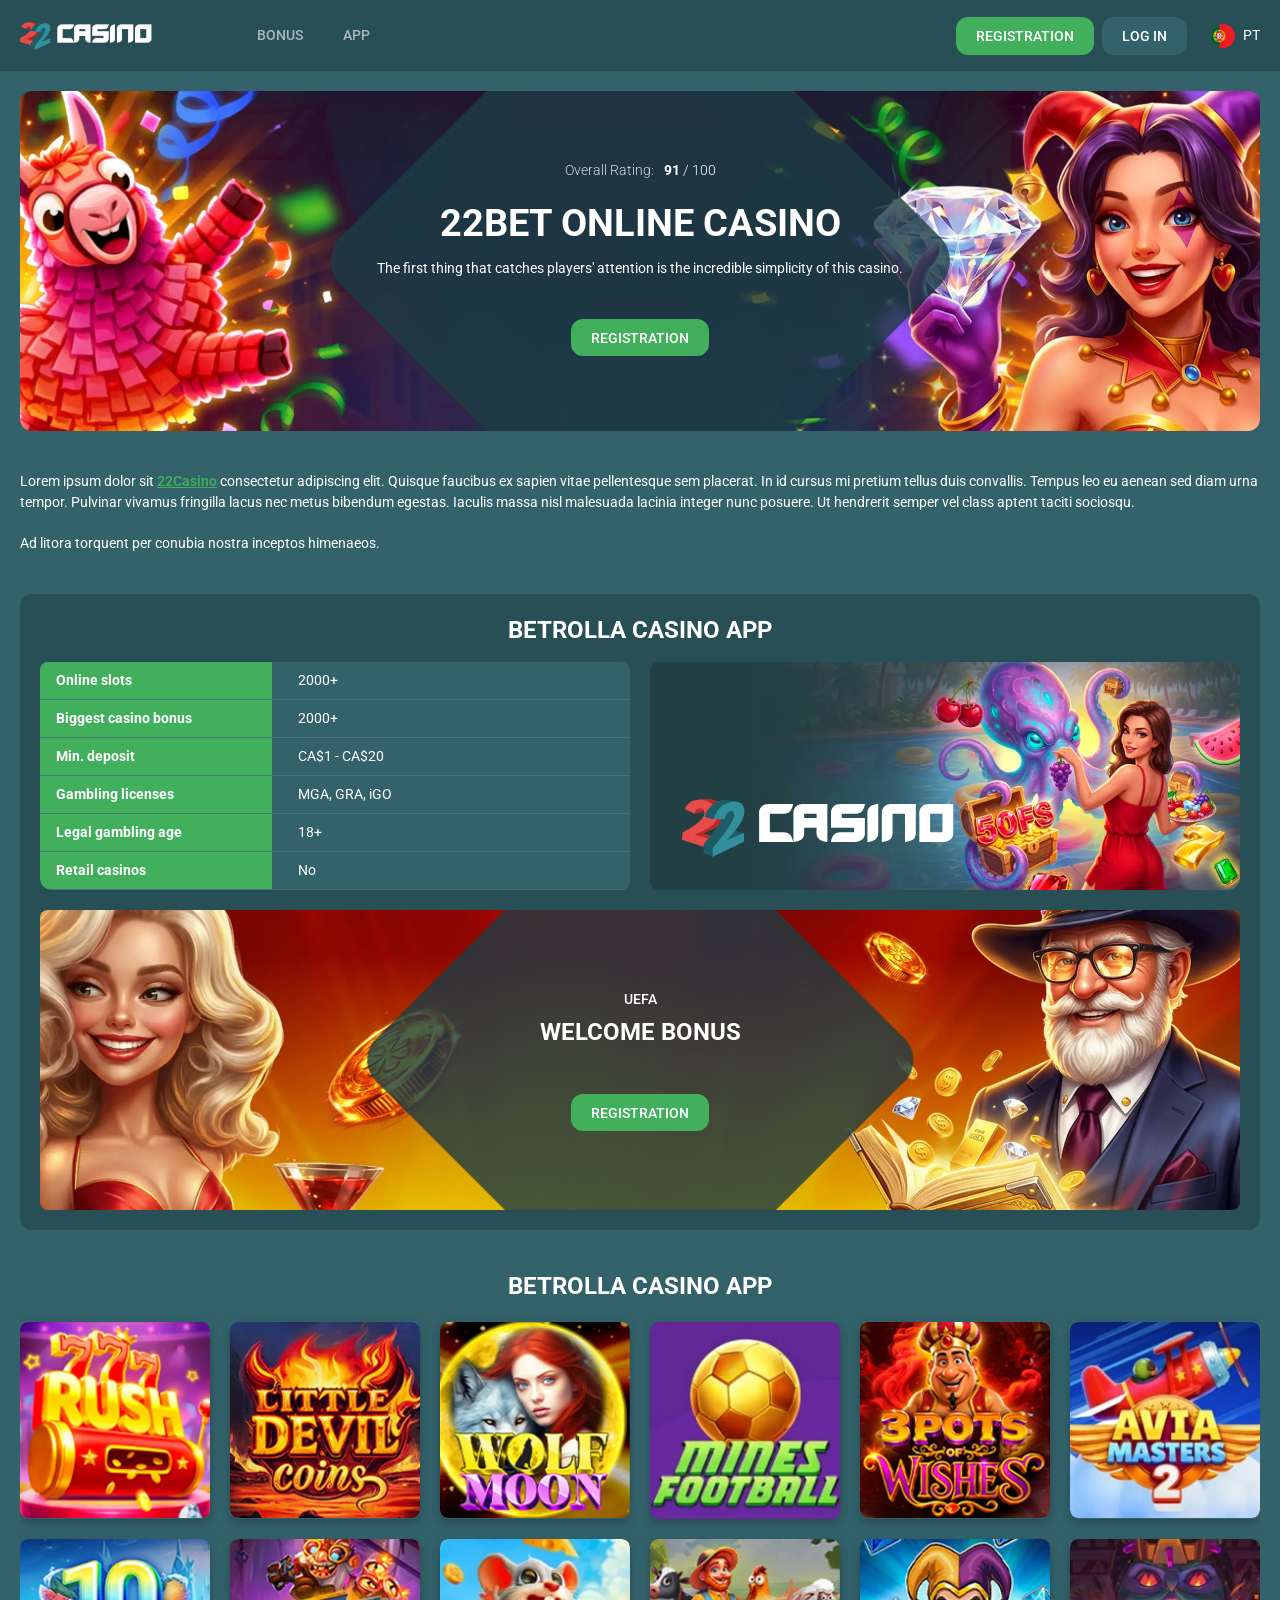
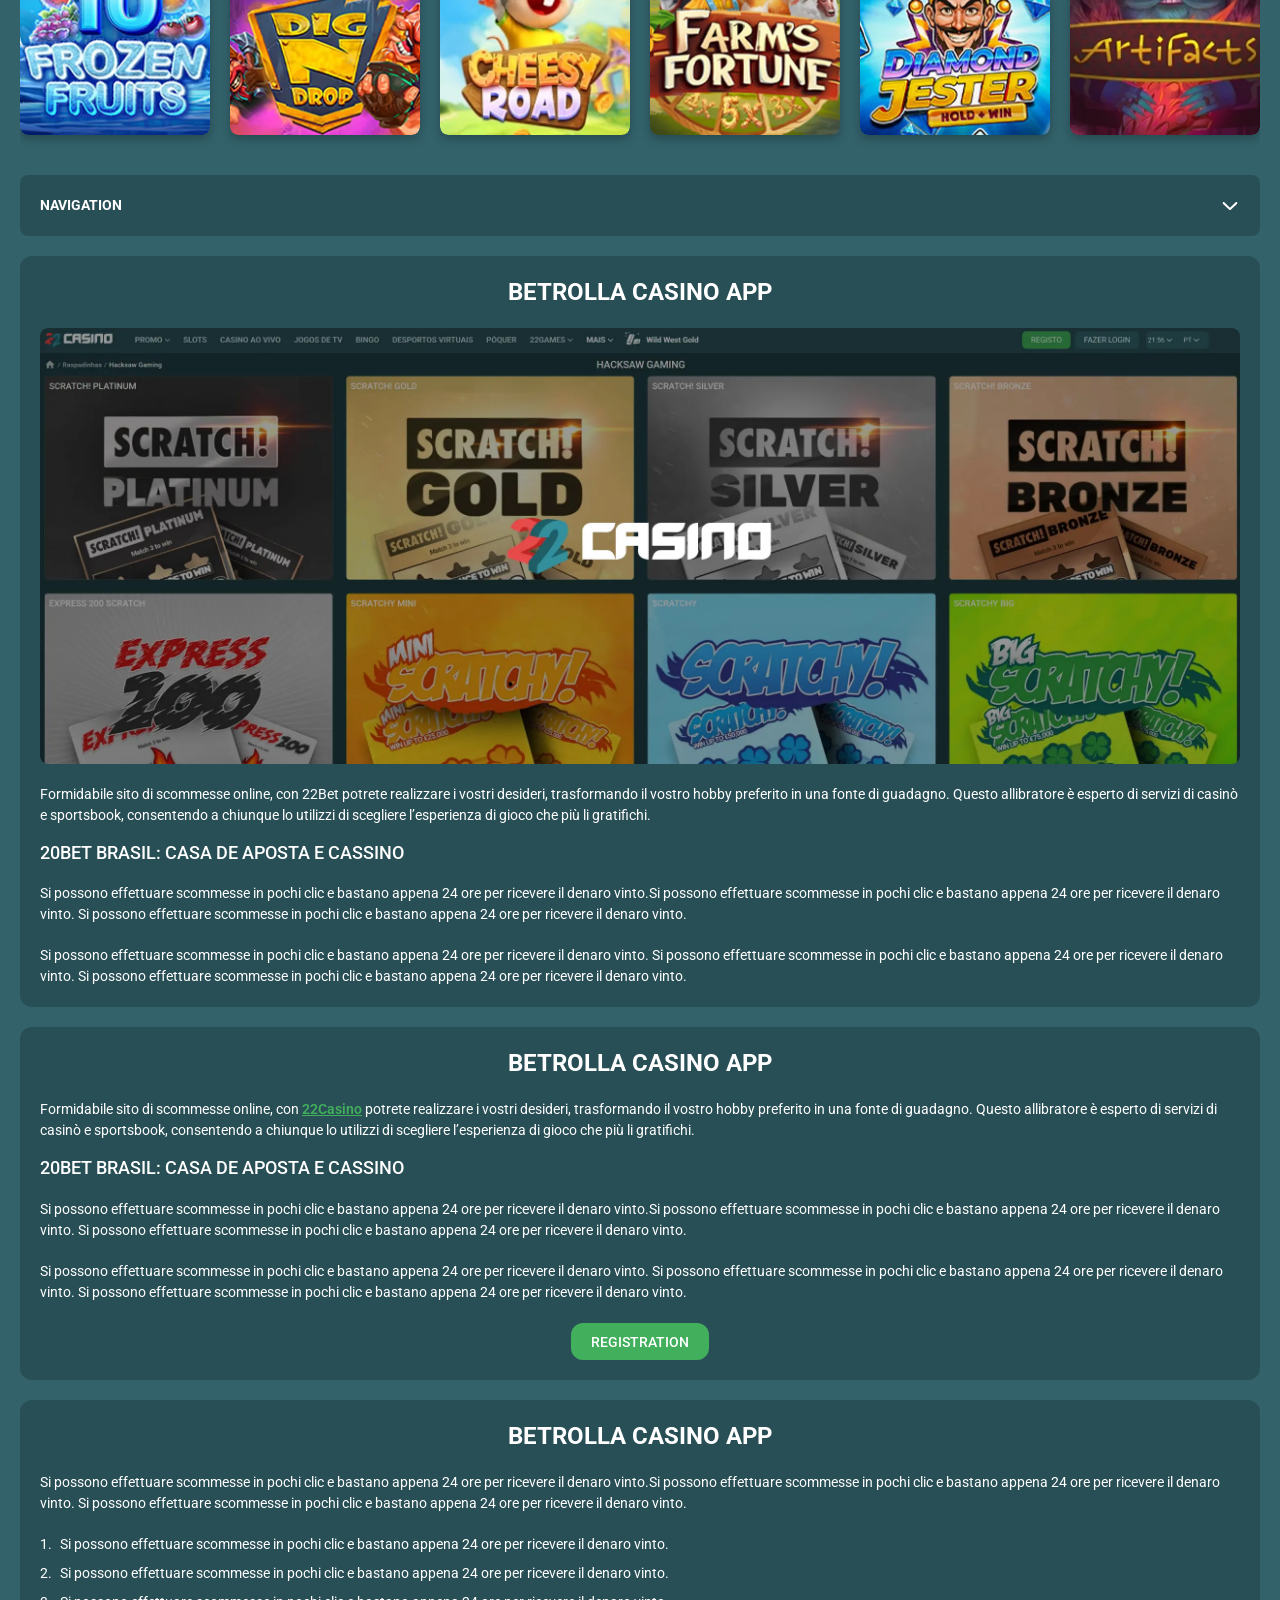
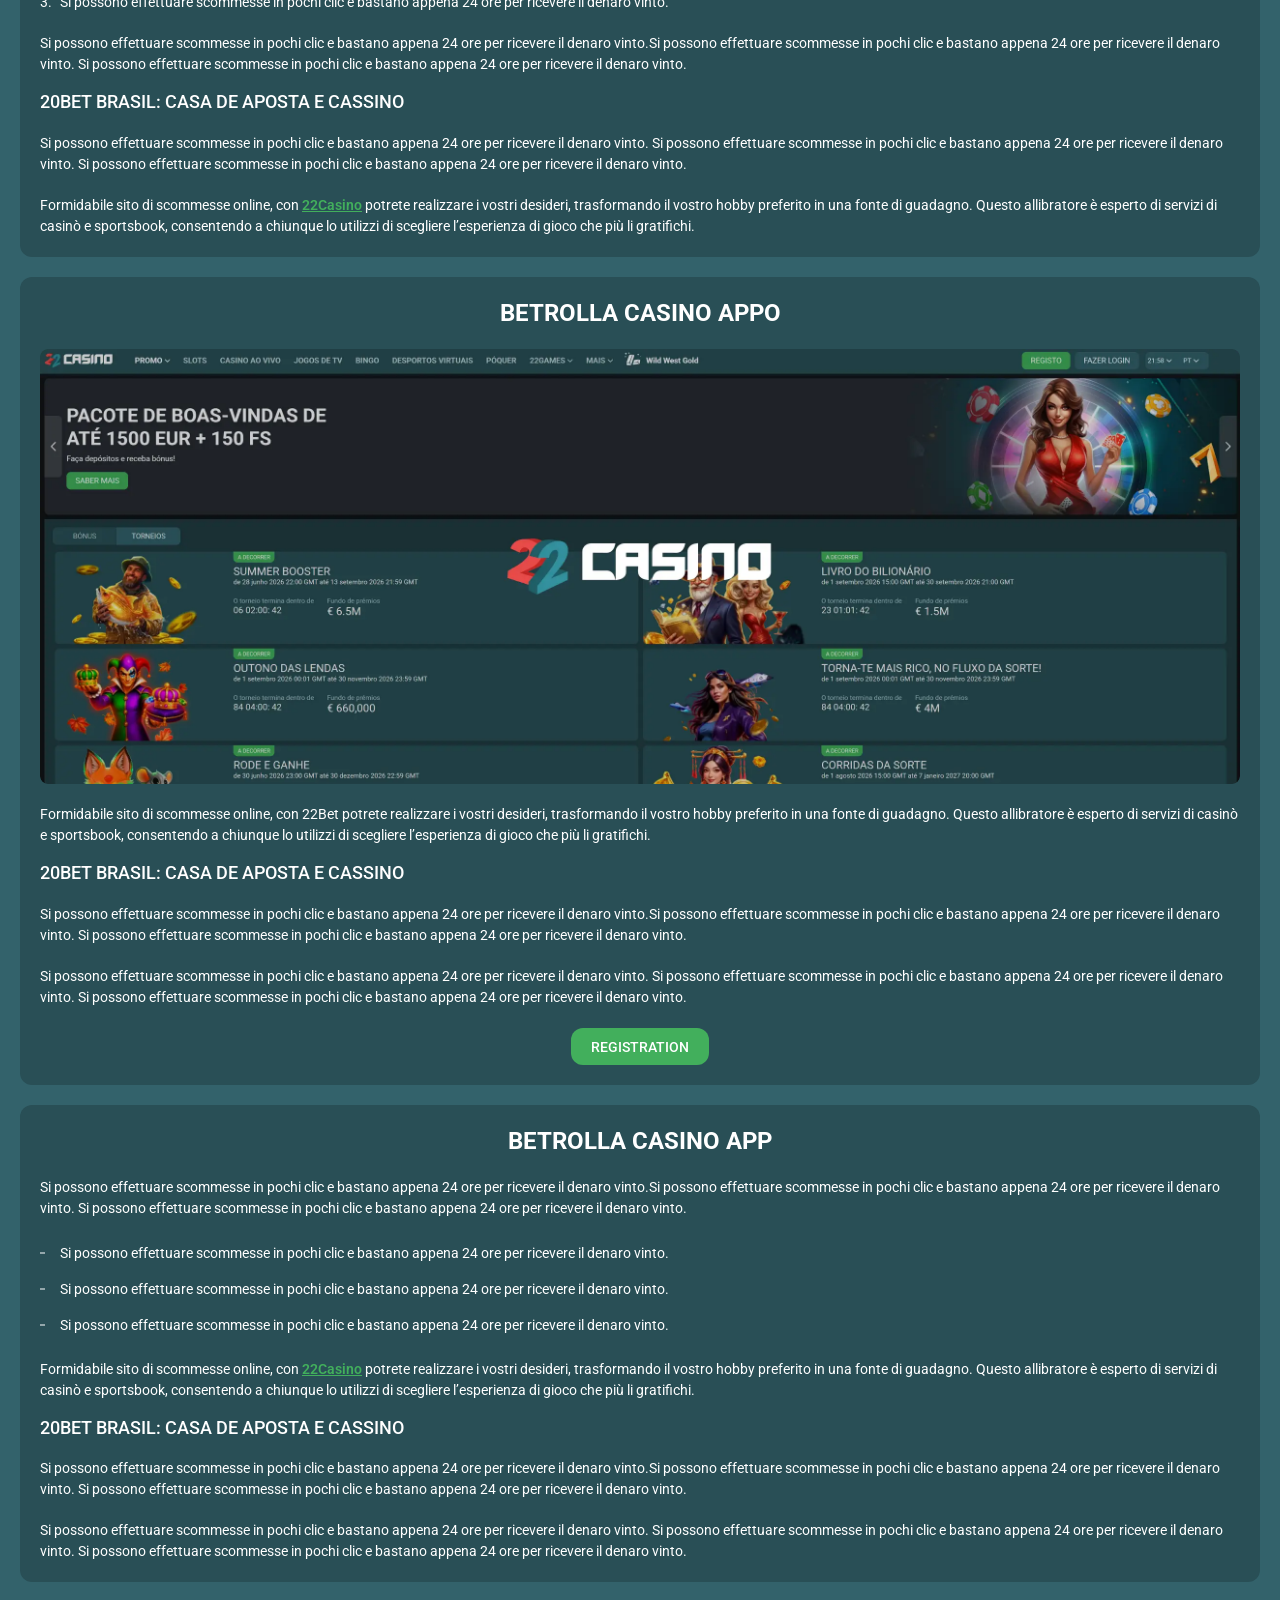
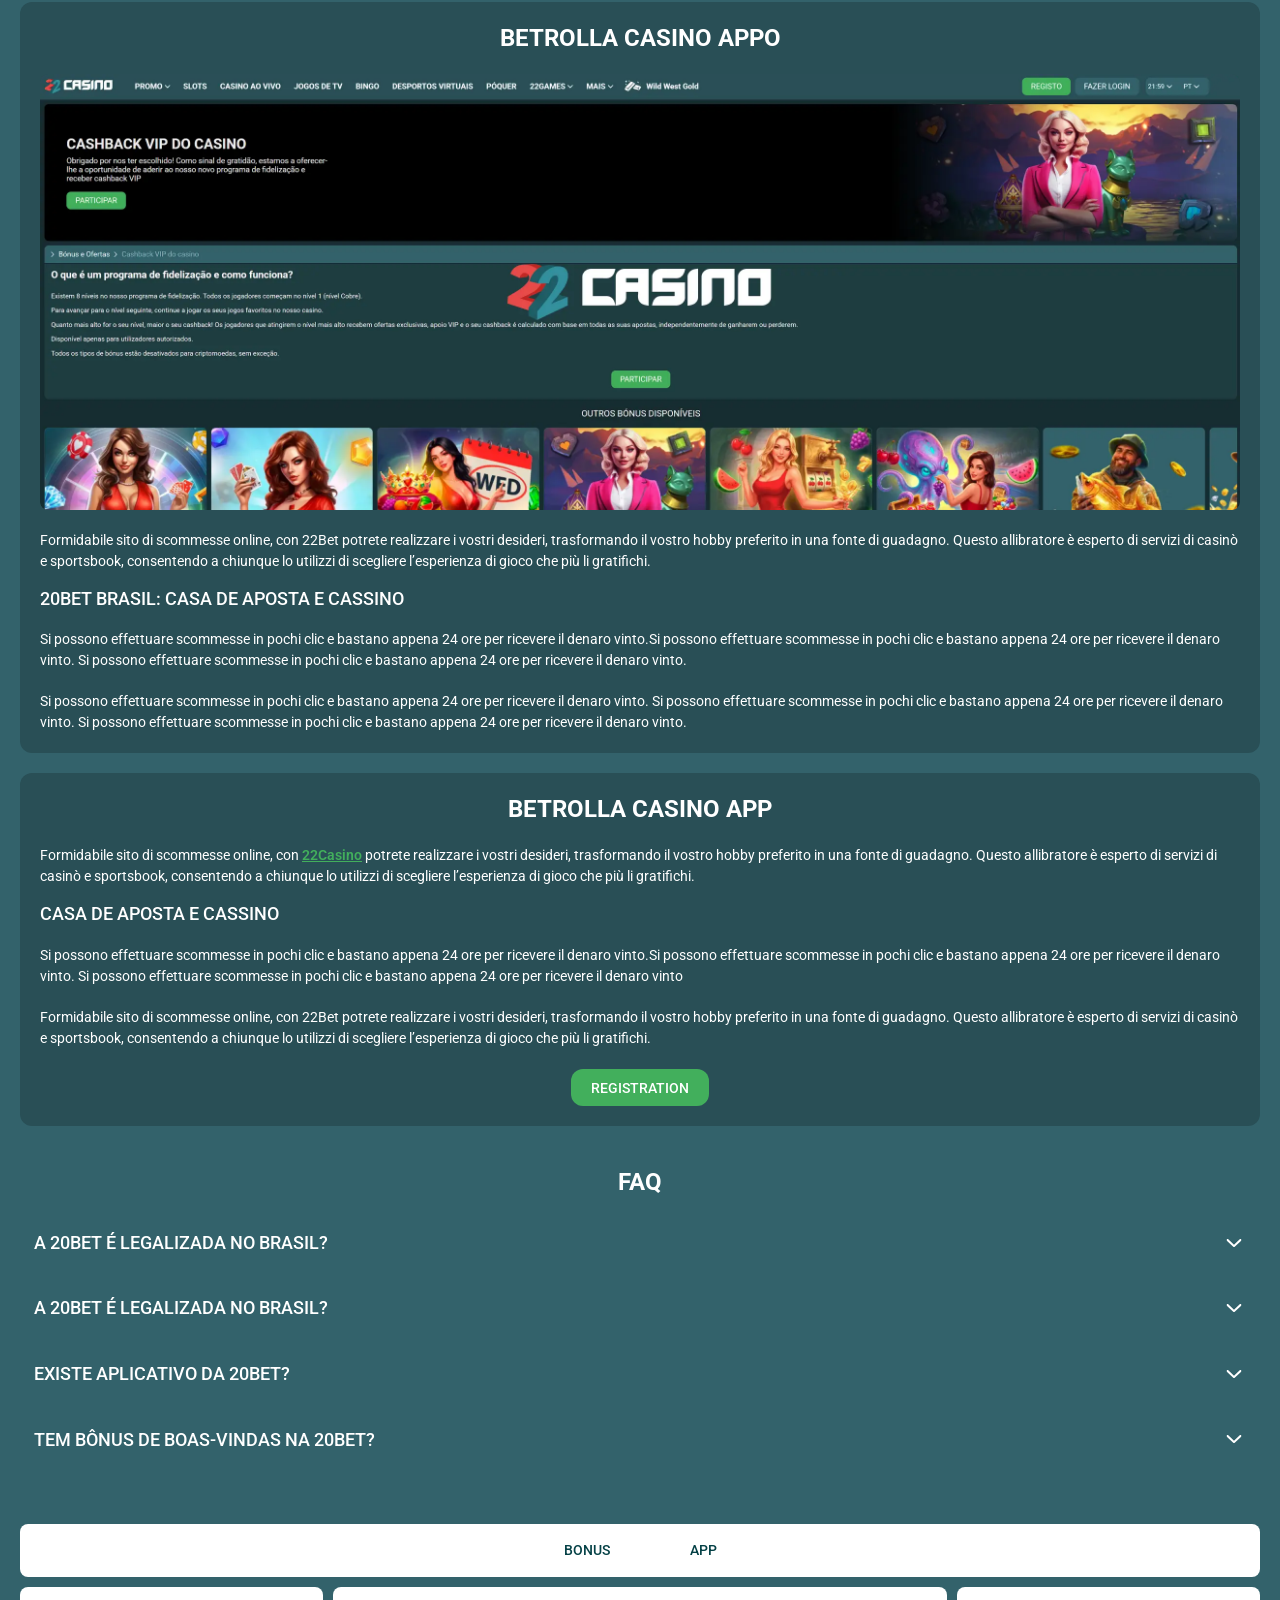
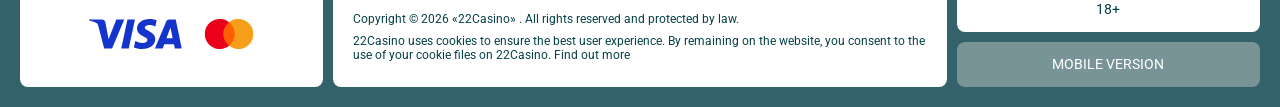
<file: index.html>
<!DOCTYPE html>
<html lang="pt">
  <head>
    <meta charset="UTF-8" />
   
    <meta name="viewport" content="width=device-width, initial-scale=1.0" />
    <title>22Bet </title>
    <meta name="description" content />
    <meta property="og:site_name" content />
    <meta property="og:title" content />
    <meta property="og:type" content="website" />
    <meta property="og:url" content />
    <meta property="og:image" content />
    <meta property="og:image:alt" content />
    <meta property="og:locale" content="pt" />
    <meta property="og:description" content />
    <link rel="preconnect" href="https://fonts.googleapis.com" />
    <link rel="preconnect" href="https://fonts.gstatic.com" crossorigin="anonymous" />
   <link href="https://fonts.googleapis.com/css2?family=Open+Sans:ital,wght@0,300..800;1,300..800&display=swap" rel="stylesheet">
<link href="https://fonts.googleapis.com/css?family=Roboto+Condensed&display=swap" rel="stylesheet">
<link href="https://fonts.googleapis.com/css2?family=Roboto:wght@100;300;400;500;700;900&display=swap" rel="stylesheet">
   <link rel="stylesheet" href="./css/reset.css" />
    <link rel="stylesheet" href="./css/main.css" />
    <link rel="stylesheet" href="./css/media.css"/>
    <link rel="icon" href="./images/Group.png" type="image/x-icon"/>
    <script
    src="https://code.jquery.com/jquery-3.6.1.min.js"
    integrity="sha256-o88AwQnZB+VDvE9tvIXrMQaPlFFSUTR+nldQm1LuPXQ="
    crossorigin="anonymous"
  ></script>
  </head>
  <body>
    <header class="header">
      <section class="content header__content">
        <a href="./index.html" class="logo header__logo"
          ><img src="./images/logo.png" alt="logo" title
        /></a>
        <button class="header__btn-menu" >
          <svg width="16px" height="16px" viewBox="0 0 16 16" xmlns="http://www.w3.org/2000/svg">
              <rect y="0" width="16" height="3" rx="1.5"></rect>
              <rect y="6.5" width="16" height="3" rx="1.5"></rect>
              <rect y="13" width="16" height="3" rx="1.5"></rect>
            </svg>
        </button>

          <nav class="menu header__menu">
            <ul class="header__menu-list">
                
              <li >
                 <a href="./bonus.html" >
                Bonus
              </a>
             
              
            </li>
              <li>
                <a href="./app.html">
                 App
                </a>
              </li>
           
             
            </ul>
            <div class="header__button header__button-menu " >
              <a href="#" class="button  button__login-menu">registration</a>
              <a href="#" class="button button__menu">log in</a>
            </div>
           
          </nav>
            <a href="#" class="button button__login">registration</a>
            <a href="#" class="button button__singup">log in</a>
            <!-- <div id="clock" class="header__time">00:00</div> -->
            <a href="#" class="header__flag">
                <span><img src="./images/flag.png" alt="flag" title /></span>
                <span>pt</span>
              </a>
      </section>
    </header>
     <main class="main home main-page">
        
      <section class="main__wrap main__wrap-page">
       
       <section class="content__wrapper content__wrapper-page">

         
        <section class="content hero hero__page">
           
            <div class="background">
              <img src="./images/main/bg-main.webp" alt="hero" title />
              
            </div>
            <div class="hero__wrapper">
              <div class="hero__data">
                <div class="hero__rating" >
                  <p>Overall Rating:</p>
                 
                  <span >
                    <span >91</span>
                  <span>/</span> 
                  <span >100</span>
                  
                  </span>
                </div>
                <h1 class="title general hero__title">
               22Bet Online casino
                </h1>
                <p class="hero__text">The first thing that catches players' attention is the incredible simplicity of this casino.</p>
                <a href="#" class="button  hero__button">Registration</a>
               
              </div>
             
            </div>
          </section>
       
          <section class="content article article__back">
            <p>
             Lorem ipsum dolor sit <a href="#">22Casino</a> consectetur adipiscing elit. Quisque faucibus ex sapien vitae pellentesque sem placerat. In id cursus mi pretium tellus duis convallis. Tempus leo eu aenean sed diam urna tempor. Pulvinar vivamus fringilla lacus nec metus bibendum egestas. Iaculis massa nisl malesuada lacinia integer nunc posuere. Ut hendrerit semper vel class aptent taciti sociosqu.
            </p>
            <p>
             Ad litora torquent per conubia nostra inceptos himenaeos.
            </p>
          </section>
       <section class="content container">
        <section class="content features">
             <h2 class="title high features__title">Betrolla Casino App</h2>
                 <div class="features__content">
                     <table class="features__table">
               <tbody class="features__group">
                 
                   <tr>
                   <td>Online slots </td>
                   <td>2000+</td>
                  </tr>
                  <tr>
                   <td>Biggest casino bonus</td>
                   <td>2000+</td>
                  </tr>
                  <tr>
                   <td>Min. deposit</td>
                   <td>CA$1 - CA$20</td>
                  </tr>
                 
                     <tr>
                     <td>Gambling licenses</td>
                     <td>MGA, GRA, iGO</td>
                   </tr>
                   <tr>
                     <td>Legal gambling age</td>
                     <td>18+</td>
                   </tr>
                   <tr>
                     <td>Retail casinos</td>
                     <td>No</td>
                   </tr>
                
               </tbody>
             </table>
            
              <div class="features__banner">
              <img src="./images/main/features-banner.webp" alt="banner" title="">
              <a href="#" class="banner-logo"><img src="./images/banner-logo.svg" alt="banner" title=""></a>
            </div>
           
         
            </div>
           </section>  
             <section class="content banner banner-main">
            <div class="background ">
              
              <img src="./images/main/banner-main.webp" alt="banner" title />
              
            </div>
            <div class="banner__info">
                <p class="banner__subtitle">UEFA</p>
              <h2 class="title high banner__title-main">
             Welcome Bonus
              </h2>
          
              <a href="#" class="button banner__button">Registration</a>
            </div>
          </section>
       </section>
          
           <section class="content casino">
            <h2 class="title high casino__title">Betrolla Casino App</h2>
           
              <ul class="casino__list ">
                <li class="casino__item">
                    <a href="#"><div class="casino__wrapper">
                      <img class="casino__img" src="./images/main/card-main1.webp" alt="" title>
                    <div class="casino__hover casino__hover-live">
                        
                        <div class="casino-box">
                            
                        <span  class="button  casino__buttons">Play </span>
                        </div>
                    </div>
                    </div>
                    </a>
                </li>
                <li class="casino__item">
                  <a href="#"><div class="casino__wrapper">
                      <img class="casino__img" src="./images/main/card-main2.webp" alt="" title>
                    <div class="casino__hover casino__hover-live">
                        
                        <div class="casino-box">
                            
                        <span  class="button  casino__buttons">Play</span>
                        </div>
                    </div>
                    </div>
                    </a>
              </li>
              <li class="casino__item">
              <a href="#"><div class="casino__wrapper">
                      <img class="casino__img" src="./images/main/card-main3.webp" alt="" title>
                    <div class="casino__hover casino__hover-live">
                        
                        <div class="casino-box">
                            
                        <span  class="button  casino__buttons">Play </span>
                        </div>
                    </div>
                    </div>
                    </a>
            </li>
             <li class="casino__item">
                <a href="#"><div class="casino__wrapper">
                      <img class="casino__img" src="./images/main/card-main4.webp" alt="" title>
                    <div class="casino__hover casino__hover-live">
                        
                        <div class="casino-box">
                            
                        <span  class="button  casino__buttons">Play </span>
                        </div>
                    </div>
                    </div>
                    </a>
            </li>
             <li class="casino__item">
                <a href="#"><div class="casino__wrapper">
                      <img class="casino__img" src="./images/main/card-main5.webp" alt="" title>
                    <div class="casino__hover casino__hover-live">
                        
                        <div class="casino-box">
                            
                        <span  class="button  casino__buttons">Play </span>
                        </div>
                    </div>
                    </div>
                    </a>
            </li>
             <li class="casino__item">
                <a href="#"><div class="casino__wrapper">
                      <img class="casino__img" src="./images/main/card-main6.webp" alt="" title>
                    <div class="casino__hover casino__hover-live">
                        
                        <div class="casino-box">
                            
                        <span  class="button  casino__buttons">Play </span>
                        </div>
                    </div>
                    </div>
                    </a>
            </li>
         <li class="casino__item">
                    <a href="#"><div class="casino__wrapper">
                      <img class="casino__img" src="./images/main/card-main7.webp" alt="" title>
                    <div class="casino__hover casino__hover-live">
                        
                        <div class="casino-box">
                            
                        <span  class="button  casino__buttons">Play </span>
                        </div>
                    </div>
                    </div>
                    </a>
                </li>
                <li class="casino__item">
                  <a href="#"><div class="casino__wrapper">
                      <img class="casino__img" src="./images/main/card-main8.webp" alt="" title>
                    <div class="casino__hover casino__hover-live">
                        
                        <div class="casino-box">
                            
                        <span  class="button  casino__buttons">Play</span>
                        </div>
                    </div>
                    </div>
                    </a>
              </li>
              <li class="casino__item">
              <a href="#"><div class="casino__wrapper">
                      <img class="casino__img" src="./images/main/card-main9.webp" alt="" title>
                    <div class="casino__hover casino__hover-live">
                        
                        <div class="casino-box">
                            
                        <span  class="button  casino__buttons">Play </span>
                        </div>
                    </div>
                    </div>
                    </a>
            </li>
             <li class="casino__item">
                <a href="#"><div class="casino__wrapper">
                      <img class="casino__img" src="./images/main/card-main10.webp" alt="" title>
                    <div class="casino__hover casino__hover-live">
                        
                        <div class="casino-box">
                            
                        <span  class="button  casino__buttons">Play </span>
                        </div>
                    </div>
                    </div>
                    </a>
            </li>
             <li class="casino__item">
                <a href="#"><div class="casino__wrapper">
                      <img class="casino__img" src="./images/main/card-main11.webp" alt="" title>
                    <div class="casino__hover casino__hover-live">
                        
                        <div class="casino-box">
                            
                        <span  class="button  casino__buttons">Play </span>
                        </div>
                    </div>
                    </div>
                    </a>
            </li>
             <li class="casino__item">
                <a href="#"><div class="casino__wrapper">
                      <img class="casino__img" src="./images/main/card-main12.webp" alt="" title>
                    <div class="casino__hover casino__hover-live">
                        
                        <div class="casino-box">
                            
                        <span  class="button  casino__buttons">Play </span>
                        </div>
                    </div>
                    </div>
                    </a>
            </li>

              </ul>
         </section>
              <section class="content menu-review__content">
              

            
                <div class="menu__review-desk menu__review-content">Navigation</div>
                <ul class="menu__review menu__review-list">
                  <li><a href="#">Lorem ipsum dolor sit</a></li>
                    <li><a href="#">Amet consectetur adipiscing</a></li>
                      <li><a href="#">Quisque faucibus ex sapien vitae</a></li>
                        <li><a href="#">Ut hendrerit sempero</a></li>
                          <li><a href="#">Pulvinar vivamus fringilla</a></li>
                           <li><a href="#">Ad litora torquent per conubia</a></li>
                         
                          
                </ul>
             
          
          </section>
          
        
          <section class="content article">
            <h2 class="title high article__title">Betrolla Casino App</h2>
             <div class="images">
              <img src="./images/main/image1-main.webp" alt="banner" title />
            </div>
            <p>
             Formidabile sito di scommesse online, con 22Bet potrete realizzare i vostri desideri, trasformando il vostro hobby preferito in una fonte di guadagno. Questo allibratore è esperto di servizi di casinò e sportsbook, consentendo a chiunque lo utilizzi di scegliere l’esperienza di gioco che più li gratifichi.
            </p>
            <h3>20Bet Brasil: Casa de Aposta e Cassino</h3>
            <p>
             Si possono effettuare scommesse in pochi clic e bastano appena 24 ore per ricevere il denaro vinto.Si possono effettuare scommesse in pochi clic e bastano appena 24 ore per ricevere il denaro vinto. Si possono effettuare scommesse in pochi clic e bastano appena 24 ore per ricevere il denaro vinto.
            </p>
          
            <p>Si possono effettuare scommesse in pochi clic e bastano appena 24 ore per ricevere il denaro vinto. Si possono effettuare scommesse in pochi clic e bastano appena 24 ore per ricevere il denaro vinto. Si possono effettuare scommesse in pochi clic e bastano appena 24 ore per ricevere il denaro vinto.</p>
          </section>
           <section class="content article">
            <h2 class="title high article__title">Betrolla Casino App</h2>
             
            <p>
             Formidabile sito di scommesse online, con <a href="#">22Casino</a> potrete realizzare i vostri desideri, trasformando il vostro hobby preferito in una fonte di guadagno. Questo allibratore è esperto di servizi di casinò e sportsbook, consentendo a chiunque lo utilizzi di scegliere l’esperienza di gioco che più li gratifichi.
            </p>
            <h3>20Bet Brasil: Casa de Aposta e Cassino</h3>
            <p>
             Si possono effettuare scommesse in pochi clic e bastano appena 24 ore per ricevere il denaro vinto.Si possono effettuare scommesse in pochi clic e bastano appena 24 ore per ricevere il denaro vinto. Si possono effettuare scommesse in pochi clic e bastano appena 24 ore per ricevere il denaro vinto.
            </p>
          
            <p>Si possono effettuare scommesse in pochi clic e bastano appena 24 ore per ricevere il denaro vinto. Si possono effettuare scommesse in pochi clic e bastano appena 24 ore per ricevere il denaro vinto. Si possono effettuare scommesse in pochi clic e bastano appena 24 ore per ricevere il denaro vinto.</p>
         <a href="#" class="button">Registration</a>  
          </section>
           <section class="content article">
            <h2 class="title high article__title">Betrolla Casino App</h2>
            <p>
             Si possono effettuare scommesse in pochi clic e bastano appena 24 ore per ricevere il denaro vinto.Si possono effettuare scommesse in pochi clic e bastano appena 24 ore per ricevere il denaro vinto. Si possono effettuare scommesse in pochi clic e bastano appena 24 ore per ricevere il denaro vinto.
            </p>
             <ol>
              <li>Si possono effettuare scommesse in pochi clic e bastano appena 24 ore per ricevere il denaro vinto.</li>
              <li>Si possono effettuare scommesse in pochi clic e bastano appena 24 ore per ricevere il denaro vinto.</li>
              <li>Si possono effettuare scommesse in pochi clic e bastano appena 24 ore per ricevere il denaro vinto.</li>
            </ol>
           
            <p>
             Si possono effettuare scommesse in pochi clic e bastano appena 24 ore per ricevere il denaro vinto.Si possono effettuare scommesse in pochi clic e bastano appena 24 ore per ricevere il denaro vinto. Si possono effettuare scommesse in pochi clic e bastano appena 24 ore per ricevere il denaro vinto.
            </p>
          
            <h3>20Bet Brasil: Casa de Aposta e Cassino</h3>
            <p>Si possono effettuare scommesse in pochi clic e bastano appena 24 ore per ricevere il denaro vinto. Si possono effettuare scommesse in pochi clic e bastano appena 24 ore per ricevere il denaro vinto. Si possono effettuare scommesse in pochi clic e bastano appena 24 ore per ricevere il denaro vinto.</p>
         <p>
             Formidabile sito di scommesse online, con <a href="#">22Casino</a> potrete realizzare i vostri desideri, trasformando il vostro hobby preferito in una fonte di guadagno. Questo allibratore è esperto di servizi di casinò e sportsbook, consentendo a chiunque lo utilizzi di scegliere l’esperienza di gioco che più li gratifichi.
            </p>
          </section>
           <section class="content article">
            <h2 class="title high article__title">Betrolla Casino Appo</h2>
             <div class="images">
              <img src="./images/main/image2-main.webp" alt="banner" title />
            </div>
            <p>
             Formidabile sito di scommesse online, con 22Bet potrete realizzare i vostri desideri, trasformando il vostro hobby preferito in una fonte di guadagno. Questo allibratore è esperto di servizi di casinò e sportsbook, consentendo a chiunque lo utilizzi di scegliere l’esperienza di gioco che più li gratifichi.
            </p>
            
            <h3>20Bet Brasil: Casa de Aposta e Cassino</h3>
            <p>
             Si possono effettuare scommesse in pochi clic e bastano appena 24 ore per ricevere il denaro vinto.Si possono effettuare scommesse in pochi clic e bastano appena 24 ore per ricevere il denaro vinto. Si possono effettuare scommesse in pochi clic e bastano appena 24 ore per ricevere il denaro vinto.
            </p>
         
            <p>Si possono effettuare scommesse in pochi clic e bastano appena 24 ore per ricevere il denaro vinto. Si possono effettuare scommesse in pochi clic e bastano appena 24 ore per ricevere il denaro vinto. Si possono effettuare scommesse in pochi clic e bastano appena 24 ore per ricevere il denaro vinto.</p>
         <a href="#" class="button">Registration</a>
          </section>
               <section class="content article">
            <h2 class="title high article__title">Betrolla Casino App</h2>
             <p>
             Si possono effettuare scommesse in pochi clic e bastano appena 24 ore per ricevere il denaro vinto.Si possono effettuare scommesse in pochi clic e bastano appena 24 ore per ricevere il denaro vinto. Si possono effettuare scommesse in pochi clic e bastano appena 24 ore per ricevere il denaro vinto.
            </p>
            <ul>
              <li>Si possono effettuare scommesse in pochi clic e bastano appena 24 ore per ricevere il denaro vinto.</li>
              <li>Si possono effettuare scommesse in pochi clic e bastano appena 24 ore per ricevere il denaro vinto.</li>
              <li>Si possono effettuare scommesse in pochi clic e bastano appena 24 ore per ricevere il denaro vinto.</li>
            </ul>
            <p>
             Formidabile sito di scommesse online, con <a href="#">22Casino</a> potrete realizzare i vostri desideri, trasformando il vostro hobby preferito in una fonte di guadagno. Questo allibratore è esperto di servizi di casinò e sportsbook, consentendo a chiunque lo utilizzi di scegliere l’esperienza di gioco che più li gratifichi.
            </p>
            <h3>20Bet Brasil: Casa de Aposta e Cassino</h3>
            <p>
             Si possono effettuare scommesse in pochi clic e bastano appena 24 ore per ricevere il denaro vinto.Si possono effettuare scommesse in pochi clic e bastano appena 24 ore per ricevere il denaro vinto. Si possono effettuare scommesse in pochi clic e bastano appena 24 ore per ricevere il denaro vinto.
            </p>
          
            <p>Si possono effettuare scommesse in pochi clic e bastano appena 24 ore per ricevere il denaro vinto. Si possono effettuare scommesse in pochi clic e bastano appena 24 ore per ricevere il denaro vinto. Si possono effettuare scommesse in pochi clic e bastano appena 24 ore per ricevere il denaro vinto.</p>
         
          </section>
           <section class="content article">
            <h2 class="title high article__title">Betrolla Casino Appo</h2>
             <div class="images">
              <img src="./images/main/image3-main.webp" alt="banner" title />
            </div>
            <p>
             Formidabile sito di scommesse online, con 22Bet potrete realizzare i vostri desideri, trasformando il vostro hobby preferito in una fonte di guadagno. Questo allibratore è esperto di servizi di casinò e sportsbook, consentendo a chiunque lo utilizzi di scegliere l’esperienza di gioco che più li gratifichi.
            </p>
             <h3>20Bet Brasil: Casa de Aposta e Cassino</h3>
            <p>
             Si possono effettuare scommesse in pochi clic e bastano appena 24 ore per ricevere il denaro vinto.Si possono effettuare scommesse in pochi clic e bastano appena 24 ore per ricevere il denaro vinto. Si possono effettuare scommesse in pochi clic e bastano appena 24 ore per ricevere il denaro vinto.
            </p>
          
            <p>Si possono effettuare scommesse in pochi clic e bastano appena 24 ore per ricevere il denaro vinto. Si possono effettuare scommesse in pochi clic e bastano appena 24 ore per ricevere il denaro vinto. Si possono effettuare scommesse in pochi clic e bastano appena 24 ore per ricevere il denaro vinto.</p>
          </section>
           <section class="content article">
            <h2 class="title high article__title">Betrolla Casino App</h2>
            <p>Formidabile sito di scommesse online, con <a href="#">22Casino</a> potrete realizzare i vostri desideri, trasformando il vostro hobby preferito in una fonte di guadagno. Questo allibratore è esperto di servizi di casinò e sportsbook, consentendo a chiunque lo utilizzi di scegliere l’esperienza di gioco che più li gratifichi.</p>
             <h3>Casa de Aposta e Cassino</h3>
           <p>Si possono effettuare scommesse in pochi clic e bastano appena 24 ore per ricevere il denaro vinto.Si possono effettuare scommesse in pochi clic e bastano appena 24 ore per ricevere il denaro vinto. Si possono effettuare scommesse in pochi clic e bastano appena 24 ore per ricevere il denaro vinto</p>
           
             <p>Formidabile sito di scommesse online, con 22Bet potrete realizzare i vostri desideri, trasformando il vostro hobby preferito in una fonte di guadagno. Questo allibratore è esperto di servizi di casinò e sportsbook, consentendo a chiunque lo utilizzi di scegliere l’esperienza di gioco che più li gratifichi.</p>
            <a href="#" class="button">Registration</a>
          </section>

          <section class="content faq">
            <h2 class="title high faq__title">FAQ</h2>
            <ol class="faq__list " >
              <li class="faq__item"  >
                <h3 class="title medium faq__subtitle js-button-expander js-button-expander--faq"  >A 20Bet é legalizada no Brasil?
                 </h3>
                <div  class="faq__answer js-expand-content js-expand-content--faq" >
                  <p  >
                    Sim, a casa de apostas tem licença emitida por Curaçao, que é reconhecida no Brasil e a permite atuar por aqui.
                  </p>
                </div>
              </li>
              <li class="faq__item"  >
                <h3 class="title medium faq__subtitle js-button-expander js-button-expander--faq"  >A 20Bet é legalizada no Brasil?</h3>
                <div class="faq__answer js-expand-content js-expand-content--faq" >
                  <p  >
                    Sim, a casa de apostas tem licença emitida por Curaçao, que é reconhecida no Brasil e a permite atuar por aqui.
                  </p>
                </div>
              </li> 
              <li class="faq__item"  >
                <h3 class="title medium faq__subtitle js-button-expander js-button-expander--faq"  >Existe aplicativo da 20Bet?</h3>
                <div class="faq__answer js-expand-content js-expand-content--faq" >
                  <p  >
                   Sim, disponível para sistemas operacionais iOS e Android.
                  </p>
                </div>
              </li> 
              <li class="faq__item"  >
                <h3 class="title medium faq__subtitle js-button-expander js-button-expander--faq"  >Tem bônus de boas-vindas na 20Bet?</h3>
                <div class="faq__answer js-expand-content js-expand-content--faq" >
                  <p  >
                   O pacote especial para novos usuários da 20Bet paga 100% sobre o primeiro depósito, com limite de 600 BRL.
                  </p>
                </div>
              </li> 
             
            </ol>
          </section>
          
        </section> 
      
        <div class=""  onclick="scrollToTop()">
          <button class="main__arrow" id="scrollToTopBtn"></button>
        </div> 
        
      </section>
    </main> 
     <footer class=" footer ">
      <section class="content footer__content">
        <ul class="footer__menu">
      
         <li><a href="./bonus.html">Bonus</a></li>
         <li><a href="./app.html">App</a></li>
        
        </ul>
       
       
        <div class="footer__wrapp">
          <div class="footer__container">
            <a href="#"><img src="./images/footer-img.svg" alt="" title></a>
          </div>
          <div class="footer__text">
           
            <p>Copyright &copy; 2026 «22Casino» . All rights reserved and protected by law.
</p>
<p>22Casino uses cookies to ensure the best user experience. By remaining on the website, you consent to the use of your cookie files on 22Casino. Find out more</p>
           
          </div>
         <div class="footer__box">
           <div class="footer__age">
           18+
          </div>
          <div class="footer__mobile">
            MOBILE VERSION
          </div>
         </div>
        </div>
      
      </section>
    </footer>
    <script src="./js/arrowUp.js" defer></script>
    <script src="./js/sidebar.js" defer></script>
    <script src="./js/expander.js" defer></script>
    <script src="./js/mobile-menu.js" defer></script>
    
  </body>
</html>
</file>
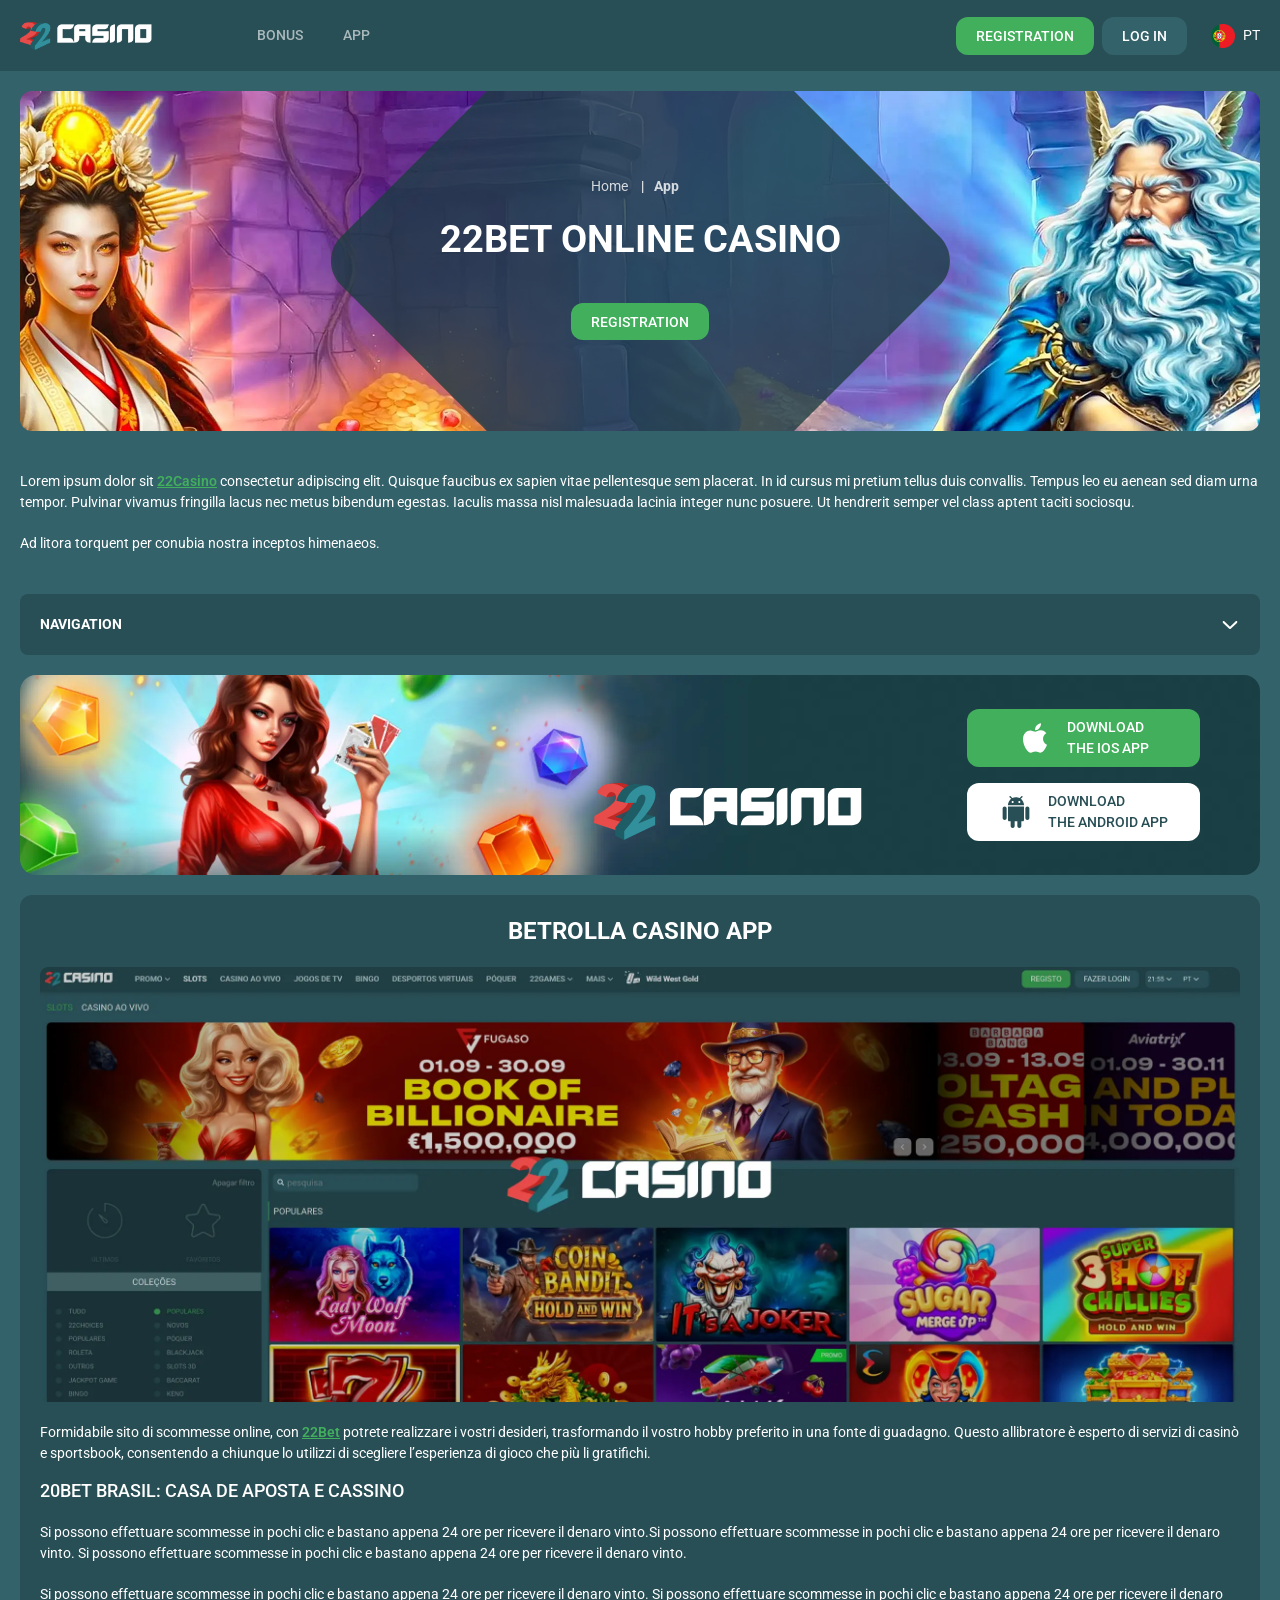
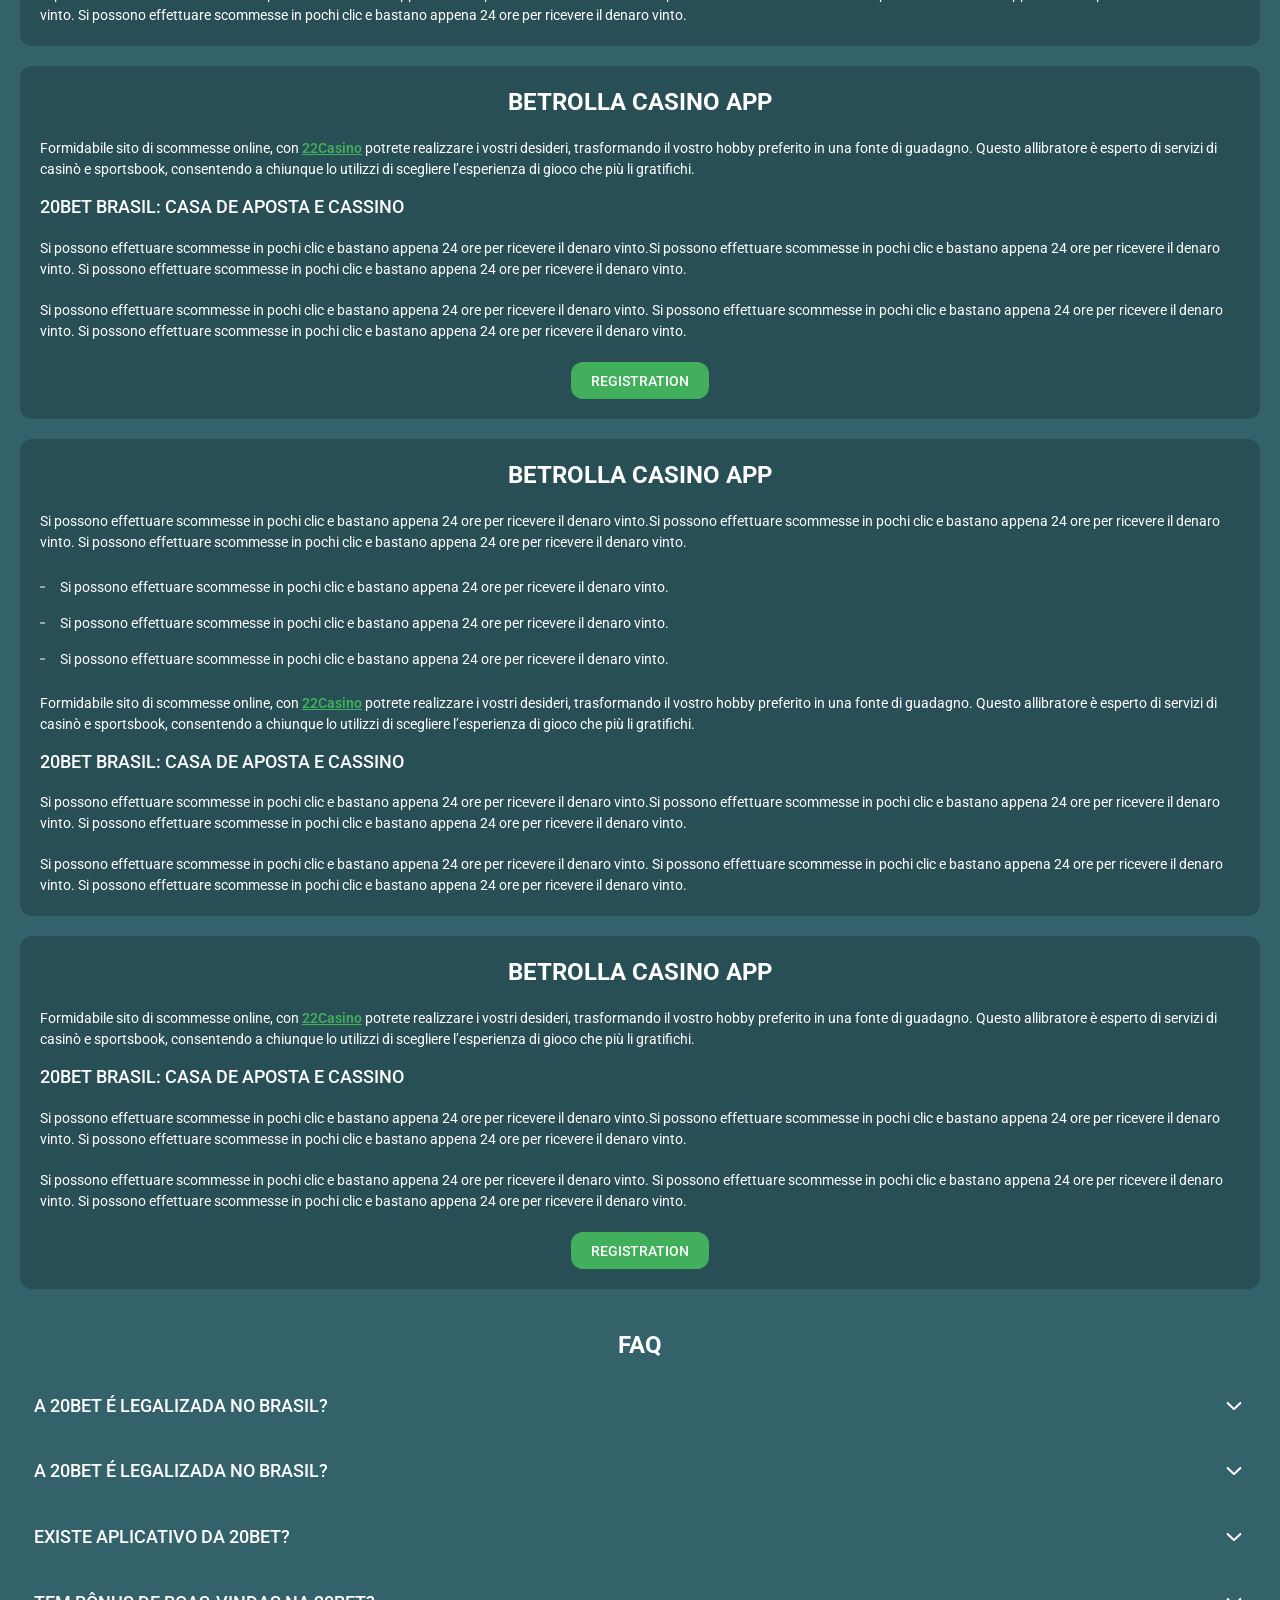
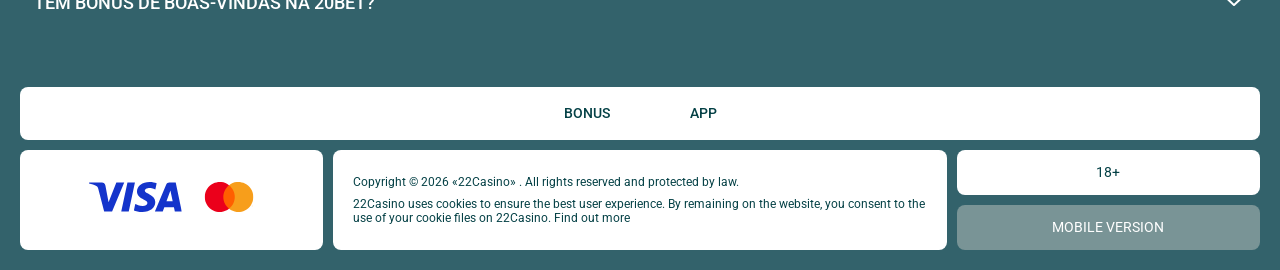
<file: app.html>
<!DOCTYPE html>
<html lang="pt">
  <head>
    <meta charset="UTF-8" />
   
    <meta name="viewport" content="width=device-width, initial-scale=1.0" />
    <title>22Bet </title>
    <meta name="description" content />
    <meta property="og:site_name" content />
    <meta property="og:title" content />
    <meta property="og:type" content="website" />
    <meta property="og:url" content />
    <meta property="og:image" content />
    <meta property="og:image:alt" content />
    <meta property="og:locale" content="pt" />
    <meta property="og:description" content />
    <link rel="preconnect" href="https://fonts.googleapis.com" />
    <link rel="preconnect" href="https://fonts.gstatic.com" crossorigin="anonymous" />
   <link href="https://fonts.googleapis.com/css2?family=Open+Sans:ital,wght@0,300..800;1,300..800&display=swap" rel="stylesheet">
<link href="https://fonts.googleapis.com/css?family=Roboto+Condensed&display=swap" rel="stylesheet">
<link href="https://fonts.googleapis.com/css2?family=Roboto:wght@100;300;400;500;700;900&display=swap" rel="stylesheet">
   <link rel="stylesheet" href="./css/reset.css" />
    <link rel="stylesheet" href="./css/main.css" />
    <link rel="stylesheet" href="./css/media.css"/>
    <link rel="icon" href="./images/Group.png" type="image/x-icon"/>
    <script
    src="https://code.jquery.com/jquery-3.6.1.min.js"
    integrity="sha256-o88AwQnZB+VDvE9tvIXrMQaPlFFSUTR+nldQm1LuPXQ="
    crossorigin="anonymous"
  ></script>
  </head>
  <body>
    <header class="header">
      <section class="content header__content">
        <a href="./index.html" class="logo header__logo"
          ><img src="./images/logo.png" alt="logo" title
        /></a>
        <button class="header__btn-menu" >
          <svg width="16px" height="16px" viewBox="0 0 16 16" xmlns="http://www.w3.org/2000/svg">
              <rect y="0" width="16" height="3" rx="1.5"></rect>
              <rect y="6.5" width="16" height="3" rx="1.5"></rect>
              <rect y="13" width="16" height="3" rx="1.5"></rect>
            </svg>
        </button>

          <nav class="menu header__menu">
        <ul class="header__menu-list">
                
              <li >
                 <a href="./bonus.html" >
                Bonus
              </a>
             
              
            </li>
              <li>
                <a href="./app.html">
                 App
                </a>
              </li>
           
             
            </ul>
            <div class="header__button header__button-menu " >
               <a href="#" class="button  button__login-menu">registration</a>
              <a href="#" class="button button__menu">log in</a>
            </div>
           
          </nav>
            <a href="#" class="button button__login">registration</a>
            <a href="#" class="button button__singup">log in</a>
            <!-- <div id="clock" class="header__time">00:00</div> -->
            <a href="#" class="header__flag">
                <span><img src="./images/flag.png" alt="flag" title /></span>
                <span>pt</span>
              </a>
      </section>
    </header>
     <main class="main home main-page">
    
      <section class="main__wrap main__wrap-page">
       
       <section class="content__wrapper content__wrapper-page">

             <section class="content hero hero__page">
           
            <div class="background ">
              <img src="./images/app/bg-app.webp" alt="hero" title />
              
            </div>
            <div class="hero__wrapper hero__wrapper-page">
              <div class="hero__data hero__data-bonus">
                <ul
                class="breadcrumbs "
                
              >
                <li
                  
                >
                  <a href="#" >
                    <span >Home</span></a
                  >
                 
                </li>
                <li
                  
                >
                  <a href="/" > <span >App</span></a>
                 
                </li>
              </ul>
                <h1 class="title general hero__title">
                22Bet Online casino
                </h1>
                 <!-- <p class="hero__text">The first thing that catches players' attention is the incredible simplicity of this casino.</p>
                 -->
                 <a href="#" class="button  hero__button">Registration</a>
               
             
              </div>
             
            </div>
          </section>
        
       
          <section class="content article article__back">
            <p>
             Lorem ipsum dolor sit <a href="#">22Casino</a> consectetur adipiscing elit. Quisque faucibus ex sapien vitae pellentesque sem placerat. In id cursus mi pretium tellus duis convallis. Tempus leo eu aenean sed diam urna tempor. Pulvinar vivamus fringilla lacus nec metus bibendum egestas. Iaculis massa nisl malesuada lacinia integer nunc posuere. Ut hendrerit semper vel class aptent taciti sociosqu.
            </p>
            <p>
             Ad litora torquent per conubia nostra inceptos himenaeos.
            </p>
          </section>
         
       <section class="content menu-review__content">
              

            
                <div class="menu__review-desk menu__review-content">Navigation</div>
                <ul class="menu__review menu__review-list">
                  <li><a href="#">Lorem ipsum dolor sit</a></li>
                    <li><a href="#">Amet consectetur adipiscing</a></li>
                      <li><a href="#">Quisque faucibus ex sapien vitae</a></li>
                        <li><a href="#">Ut hendrerit sempero</a></li>
                          <li><a href="#">Pulvinar vivamus fringilla</a></li>
                           <li><a href="#">Ad litora torquent per conubia</a></li>
                         
                          
                </ul>
             
          
          </section>
               <section class="content banner banner__app">
          <div class="background banner__background-app">
            <img src="./images/app/banner-app.webp" alt="banner" title />
          </div>
          <div class="banner__content">
             <div class=" banner__content-app">
             
                  <a href="#" class="banner__btn banner__btn-app">
                    <img src="./images/main/apple-app.svg" alt="icon" title>
                   Download  </br>
THE IOS APP
                  </a>
                  <a href="#" class="banner__btn banner__btn-android"
                    > <img src="./images/main/android-app.svg" alt="icon" title>Download  </br>
THE android APP</a
                  >
                </div>
            <a href="#" class="logo banner__logo"
              ><img src="./images/banner-logo.svg" alt="logo" title=""
            /></a>
          </div>
        </section>
          <section class="content article">
            <h2 class="title high article__title">Betrolla Casino App</h2>
             <div class="images">
              <img src="./images/app/image1-app.webp" alt="banner" title />
            </div>
            <p>
             Formidabile sito di scommesse online, con <a href="#">22Bet</a> potrete realizzare i vostri desideri, trasformando il vostro hobby preferito in una fonte di guadagno. Questo allibratore è esperto di servizi di casinò e sportsbook, consentendo a chiunque lo utilizzi di scegliere l’esperienza di gioco che più li gratifichi.
            </p>
            <h3>20Bet Brasil: Casa de Aposta e Cassino</h3>
            <p>
             Si possono effettuare scommesse in pochi clic e bastano appena 24 ore per ricevere il denaro vinto.Si possono effettuare scommesse in pochi clic e bastano appena 24 ore per ricevere il denaro vinto. Si possono effettuare scommesse in pochi clic e bastano appena 24 ore per ricevere il denaro vinto.
            </p>
           
            <p>Si possono effettuare scommesse in pochi clic e bastano appena 24 ore per ricevere il denaro vinto. Si possono effettuare scommesse in pochi clic e bastano appena 24 ore per ricevere il denaro vinto. Si possono effettuare scommesse in pochi clic e bastano appena 24 ore per ricevere il denaro vinto.</p>
          </section>
         
         
           <section class="content article">
            <h2 class="title high article__title">Betrolla Casino App</h2>
             
            <p>
             Formidabile sito di scommesse online, con <a href="#">22Casino</a> potrete realizzare i vostri desideri, trasformando il vostro hobby preferito in una fonte di guadagno. Questo allibratore è esperto di servizi di casinò e sportsbook, consentendo a chiunque lo utilizzi di scegliere l’esperienza di gioco che più li gratifichi.
            </p>
            <h3>20Bet Brasil: Casa de Aposta e Cassino</h3>
            <p>
             Si possono effettuare scommesse in pochi clic e bastano appena 24 ore per ricevere il denaro vinto.Si possono effettuare scommesse in pochi clic e bastano appena 24 ore per ricevere il denaro vinto. Si possono effettuare scommesse in pochi clic e bastano appena 24 ore per ricevere il denaro vinto.
            </p>
          
            <p>Si possono effettuare scommesse in pochi clic e bastano appena 24 ore per ricevere il denaro vinto. Si possono effettuare scommesse in pochi clic e bastano appena 24 ore per ricevere il denaro vinto. Si possono effettuare scommesse in pochi clic e bastano appena 24 ore per ricevere il denaro vinto.</p>
         <a href="#" class="button">Registration</a>  
          </section>
          <section class="content article">
            <h2 class="title high article__title">Betrolla Casino App</h2>
             <p>
             Si possono effettuare scommesse in pochi clic e bastano appena 24 ore per ricevere il denaro vinto.Si possono effettuare scommesse in pochi clic e bastano appena 24 ore per ricevere il denaro vinto. Si possono effettuare scommesse in pochi clic e bastano appena 24 ore per ricevere il denaro vinto.
            </p>
            <ul>
              <li>Si possono effettuare scommesse in pochi clic e bastano appena 24 ore per ricevere il denaro vinto.</li>
              <li>Si possono effettuare scommesse in pochi clic e bastano appena 24 ore per ricevere il denaro vinto.</li>
              <li>Si possono effettuare scommesse in pochi clic e bastano appena 24 ore per ricevere il denaro vinto.</li>
            </ul>
            <p>
             Formidabile sito di scommesse online, con <a href="#">22Casino</a> potrete realizzare i vostri desideri, trasformando il vostro hobby preferito in una fonte di guadagno. Questo allibratore è esperto di servizi di casinò e sportsbook, consentendo a chiunque lo utilizzi di scegliere l’esperienza di gioco che più li gratifichi.
            </p>
            <h3>20Bet Brasil: Casa de Aposta e Cassino</h3>
            <p>
             Si possono effettuare scommesse in pochi clic e bastano appena 24 ore per ricevere il denaro vinto.Si possono effettuare scommesse in pochi clic e bastano appena 24 ore per ricevere il denaro vinto. Si possono effettuare scommesse in pochi clic e bastano appena 24 ore per ricevere il denaro vinto.
            </p>
          
            <p>Si possono effettuare scommesse in pochi clic e bastano appena 24 ore per ricevere il denaro vinto. Si possono effettuare scommesse in pochi clic e bastano appena 24 ore per ricevere il denaro vinto. Si possono effettuare scommesse in pochi clic e bastano appena 24 ore per ricevere il denaro vinto.</p>
         
          </section>
     <section class="content article">
            <h2 class="title high article__title">Betrolla Casino App</h2>
             
            <p>
             Formidabile sito di scommesse online, con <a href="#">22Casino</a> potrete realizzare i vostri desideri, trasformando il vostro hobby preferito in una fonte di guadagno. Questo allibratore è esperto di servizi di casinò e sportsbook, consentendo a chiunque lo utilizzi di scegliere l’esperienza di gioco che più li gratifichi.
            </p>
            <h3>20Bet Brasil: Casa de Aposta e Cassino</h3>
            <p>
             Si possono effettuare scommesse in pochi clic e bastano appena 24 ore per ricevere il denaro vinto.Si possono effettuare scommesse in pochi clic e bastano appena 24 ore per ricevere il denaro vinto. Si possono effettuare scommesse in pochi clic e bastano appena 24 ore per ricevere il denaro vinto.
            </p>
          
            <p>Si possono effettuare scommesse in pochi clic e bastano appena 24 ore per ricevere il denaro vinto. Si possono effettuare scommesse in pochi clic e bastano appena 24 ore per ricevere il denaro vinto. Si possono effettuare scommesse in pochi clic e bastano appena 24 ore per ricevere il denaro vinto.</p>
         <a href="#" class="button">Registration</a>  
          </section>
          <section class="content faq">
            <h2 class="title high faq__title">FAQ</h2>
            <ul class="faq__list " >
              <li class="faq__item"  >
                <h3 class="title medium faq__subtitle js-button-expander js-button-expander--faq"  >A 20Bet é legalizada no Brasil?
                 </h3>
                <div  class="faq__answer js-expand-content js-expand-content--faq" >
                  <p  >
                    Sim, a casa de apostas tem licença emitida por Curaçao, que é reconhecida no Brasil e a permite atuar por aqui.
                  </p>
                </div>
              </li>
              <li class="faq__item"  >
                <h3 class="title medium faq__subtitle js-button-expander js-button-expander--faq"  >A 20Bet é legalizada no Brasil?</h3>
                <div class="faq__answer js-expand-content js-expand-content--faq" >
                  <p  >
                    Sim, a casa de apostas tem licença emitida por Curaçao, que é reconhecida no Brasil e a permite atuar por aqui.
                  </p>
                </div>
              </li> 
              <li class="faq__item"  >
                <h3 class="title medium faq__subtitle js-button-expander js-button-expander--faq"  >Existe aplicativo da 20Bet?</h3>
                <div class="faq__answer js-expand-content js-expand-content--faq" >
                  <p  >
                   Sim, disponível para sistemas operacionais iOS e Android.
                  </p>
                </div>
              </li> 
              <li class="faq__item"  >
                <h3 class="title medium faq__subtitle js-button-expander js-button-expander--faq"  >Tem bônus de boas-vindas na 20Bet?</h3>
                <div class="faq__answer js-expand-content js-expand-content--faq" >
                  <p  >
                   O pacote especial para novos usuários da 20Bet paga 100% sobre o primeiro depósito, com limite de 600 BRL.
                  </p>
                </div>
              </li> 
             
            </ul>
          </section>
          
        </section> 
      
        <div class=""  onclick="scrollToTop()">
          <button class="main__arrow" id="scrollToTopBtn"></button>
        </div> 
        
      </section>
    </main> 
   <footer class=" footer ">
      <section class="content footer__content">
        <ul class="footer__menu">
      
         <li><a href="./bonus.html">Bonus</a></li>
         <li><a href="./app.html">App</a></li>
        
        </ul>
       
       
        <div class="footer__wrapp">
         <div class="footer__container">
            <a href="#"><img src="./images/footer-img.svg" alt="" title></a>
          </div>
          <div class="footer__text">
           
            <p>Copyright &copy; 2026 «22Casino» . All rights reserved and protected by law.
</p>
<p>22Casino uses cookies to ensure the best user experience. By remaining on the website, you consent to the use of your cookie files on 22Casino. Find out more</p>
           
          </div>
         <div class="footer__box">
           <div class="footer__age">
           18+
          </div>
          <div class="footer__mobile">
            MOBILE VERSION
          </div>
         </div>
        </div>
      
      </section>
    </footer>
    <script src="./js/arrowUp.js" defer></script>
    <script src="./js/sidebar.js" defer></script>
    <script src="./js/expander.js" defer></script>
    <script src="./js/mobile-menu.js" defer></script>
    
  </body>
</html>
</file>
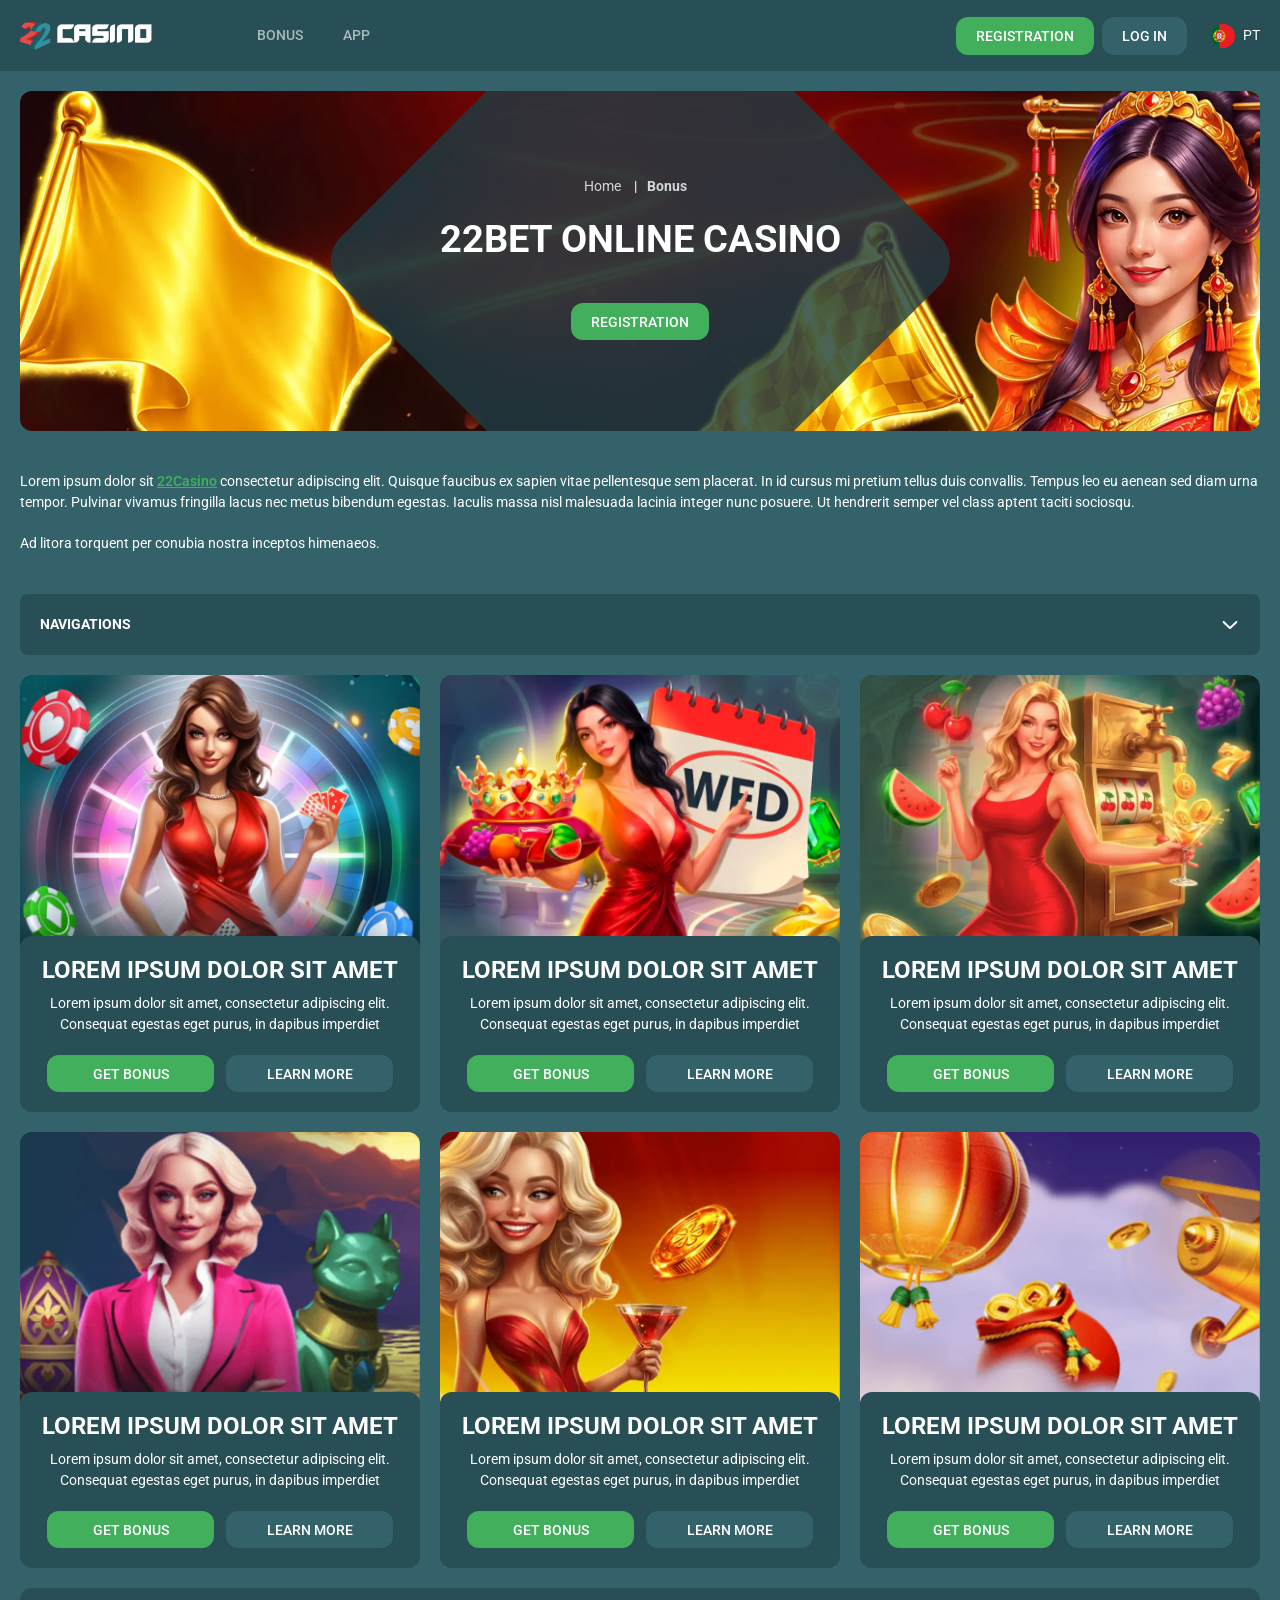
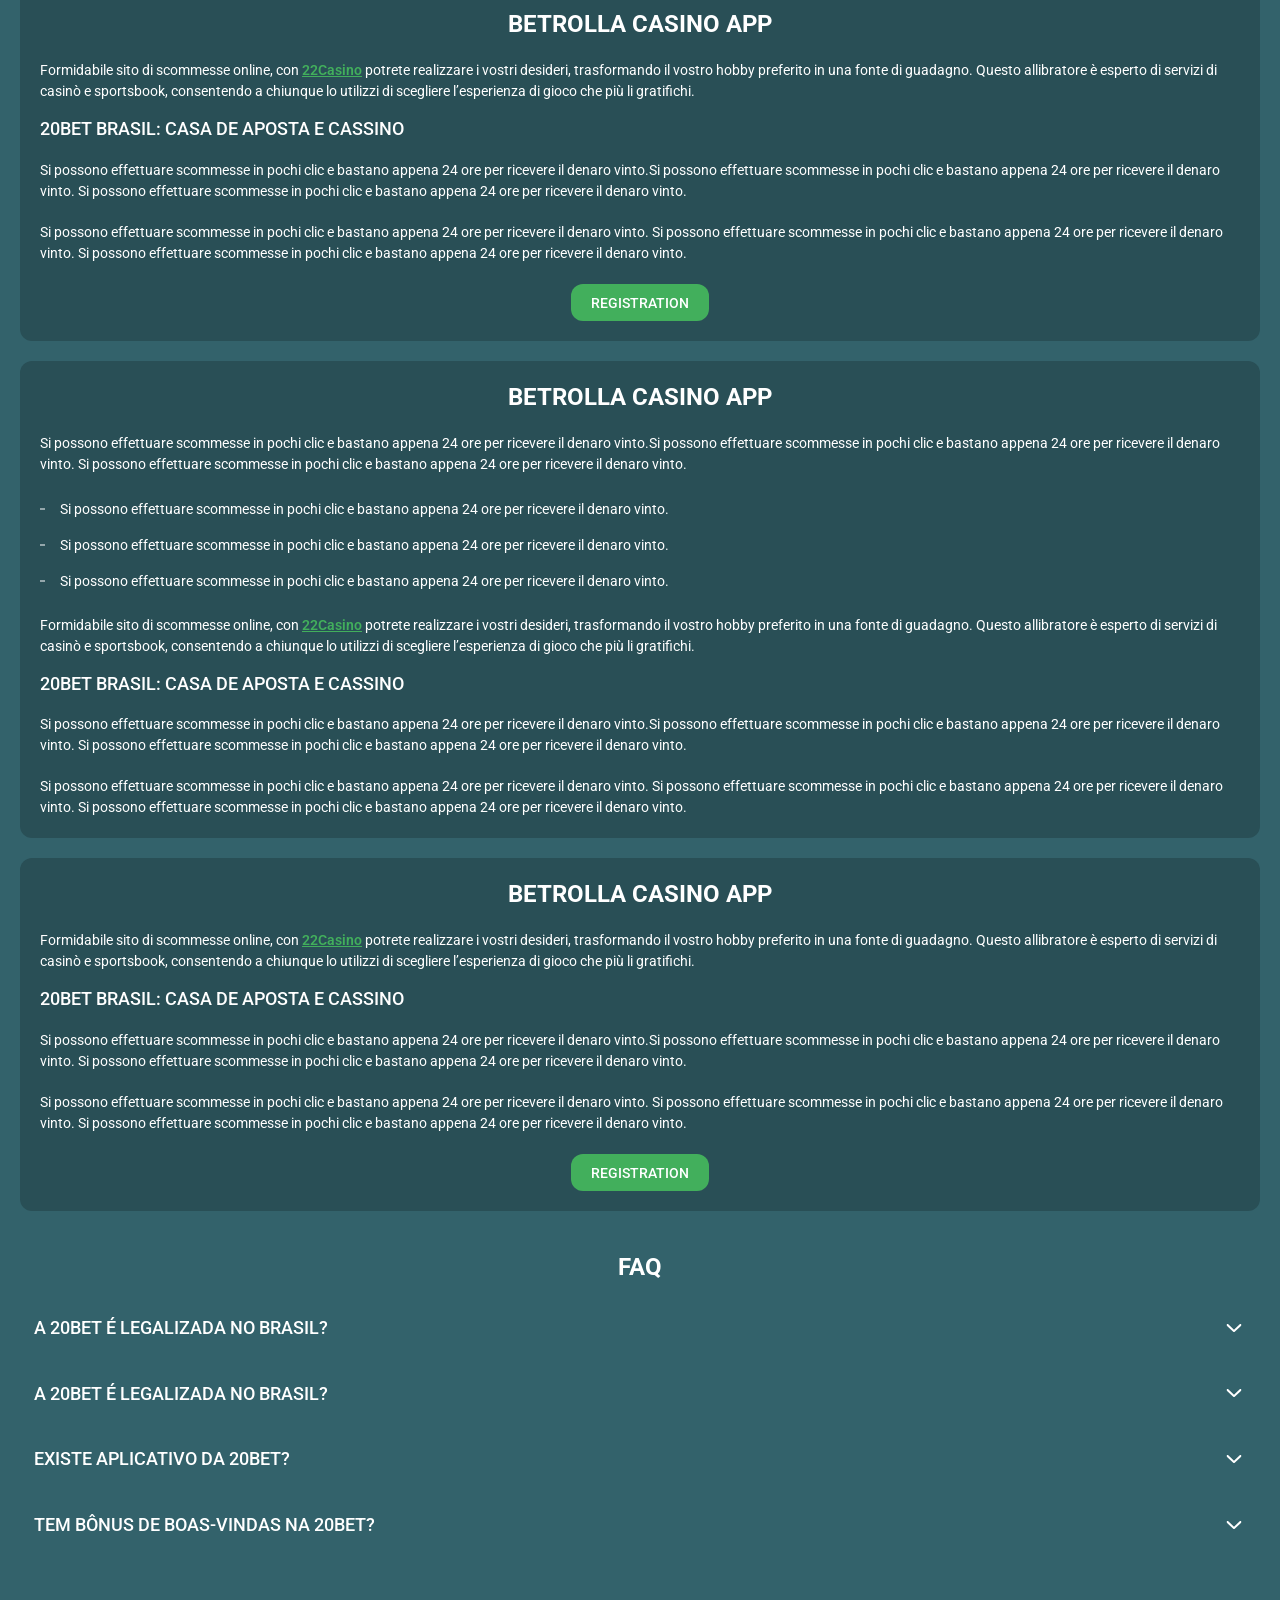
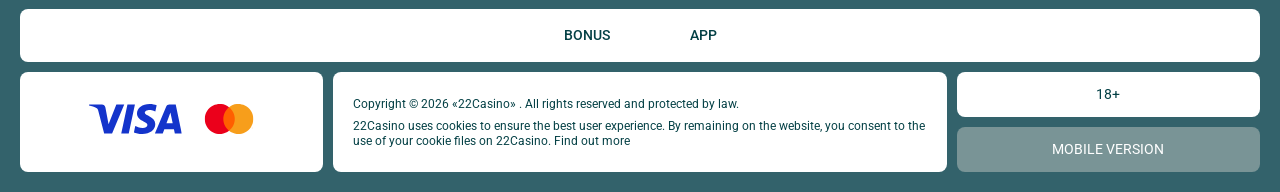
<file: bonus.html>
<!DOCTYPE html>
<html lang="pt">
  <head>
    <meta charset="UTF-8" />
   
    <meta name="viewport" content="width=device-width, initial-scale=1.0" />
    <title>22Bet </title>
    <meta name="description" content />
    <meta property="og:site_name" content />
    <meta property="og:title" content />
    <meta property="og:type" content="website" />
    <meta property="og:url" content />
    <meta property="og:image" content />
    <meta property="og:image:alt" content />
    <meta property="og:locale" content="pt" />
    <meta property="og:description" content />
    <link rel="preconnect" href="https://fonts.googleapis.com" />
    <link rel="preconnect" href="https://fonts.gstatic.com" crossorigin="anonymous" />
    
   <link href="https://fonts.googleapis.com/css2?family=Open+Sans:ital,wght@0,300..800;1,300..800&display=swap" rel="stylesheet">
<link href="https://fonts.googleapis.com/css?family=Roboto+Condensed&display=swap" rel="stylesheet">
<link href="https://fonts.googleapis.com/css2?family=Roboto:wght@100;300;400;500;700;900&display=swap" rel="stylesheet">
    <link rel="stylesheet" href="./css/reset.css" />
    <link rel="stylesheet" href="./css/main.css" />
    <link rel="stylesheet" href="./css/media.css"/>
    <link rel="icon" href="./images/Group.png" type="image/x-icon"/>
    <script
    src="https://code.jquery.com/jquery-3.6.1.min.js"
    integrity="sha256-o88AwQnZB+VDvE9tvIXrMQaPlFFSUTR+nldQm1LuPXQ="
    crossorigin="anonymous"
  ></script>
  </head>
  <body>
  <header class="header">
      <section class="content header__content">
        <a href="./index.html" class="logo header__logo"
          ><img src="./images/logo.png" alt="logo" title
        /></a>
        <button class="header__btn-menu" >
          <svg width="16px" height="16px" viewBox="0 0 16 16" xmlns="http://www.w3.org/2000/svg">
              <rect y="0" width="16" height="3" rx="1.5"></rect>
              <rect y="6.5" width="16" height="3" rx="1.5"></rect>
              <rect y="13" width="16" height="3" rx="1.5"></rect>
            </svg>
        </button>

          <nav class="menu header__menu">
      <ul class="header__menu-list">
                
              <li >
                 <a href="./bonus.html" >
                Bonus
              </a>
             
              
            </li>
              <li>
                <a href="./app.html">
                 App
                </a>
              </li>
           
             
            </ul>
            <div class="header__button header__button-menu " >
              <a href="#" class="button  button__login-menu">registration</a>
              <a href="#" class="button button__menu">log in</a>
            </div>
           
          </nav>
            <a href="#" class="button button__login">registration</a>
            <a href="#" class="button button__singup">log in</a>
            <!-- <div id="clock" class="header__time">00:00</div> -->
            <a href="#" class="header__flag">
                <span><img src="./images/flag.png" alt="flag" title /></span>
                <span>pt</span>
              </a>
      </section>
    </header>
     <main class="main home main-page">
      
      <section class="main__wrap main__wrap-page">
       
       <section class="content__wrapper content__wrapper-page">
          <section class="content hero hero__page">
           
            <div class="background background-page">
              <img src="./images/bonus/bg-bonus.webp" alt="hero" title />
              
            </div>
            <div class="hero__wrapper hero__wrapper-page">
              <div class="hero__data hero__data-bonus">
                <ul
                class="breadcrumbs "
                
              >
                <li
                  
                >
                  <a href="/" >
                    <span >Home</span></a
                  >
                 
                </li>
                <li
                  
                >
                  <a href="#" > <span >Bonus</span></a>
                 
                </li>
              </ul>
                <h1 class="title general hero__title">
                 22Bet Online casino
                </h1>
                 <!-- <p class="hero__text">The first thing that catches players' attention is the incredible simplicity of this casino.</p>
                -->
                <a href="#" class="button  hero__button ">Registration</a>
               
              </div>
             
            </div>
          </section>
        <section class="content article article__back">
            <p>
             Lorem ipsum dolor sit <a href="#">22Casino</a> consectetur adipiscing elit. Quisque faucibus ex sapien vitae pellentesque sem placerat. In id cursus mi pretium tellus duis convallis. Tempus leo eu aenean sed diam urna tempor. Pulvinar vivamus fringilla lacus nec metus bibendum egestas. Iaculis massa nisl malesuada lacinia integer nunc posuere. Ut hendrerit semper vel class aptent taciti sociosqu.
            </p>
            <p>
             Ad litora torquent per conubia nostra inceptos himenaeos.
            </p>
          </section>
             <section class="content menu-review__content">
              

            
                <div class="menu__review-desk menu__review-content">Navigations</div>
                <ul class="menu__review menu__review-list">
                  <li><a href="#">Lorem ipsum dolor sit</a></li>
                    <li><a href="#">Amet consectetur adipiscing</a></li>
                      <li><a href="#">Quisque faucibus ex sapien vitae</a></li>
                        <li><a href="#">Ut hendrerit sempero</a></li>
                          <li><a href="#">Pulvinar vivamus fringilla</a></li>
                           <li><a href="#">Ad litora torquent per conubia</a></li>
                         
                          
                </ul>
             
          
          </section>
          <section class="content bonuses">
            <ul class="bonuses__list">
               <li class="  bonuses__item">
                 
                 <div class="images__wrap">
                   <div class=" bonuses__img">
                     <img src="./images/bonus/banner-bonus1.webp" alt="" title="">
                  </div>
               <div class="bonuses__desc">
                     <div class="wrap">
                        
                        <h2 class="title high bonuses__title">Lorem ipsum dolor sit amet</h2>
                        <div class="bonuses__text">
                       <p>Lorem ipsum dolor sit amet, consectetur adipiscing elit. Consequat egestas eget purus, in dapibus imperdiet</p>   
                        </div>
                        
                     </div>
                     <div class="bonuses__buttons">
                      
                          <a href="#" class="button bonuses__button">Get Bonus</a>
                          <a href="#" class="button bonuses__button">Learn more</a>
                         
                   
                   </div>
                  </div>
                 </div>
                  
               </li>
               <li class="bonuses__item">
                 <div class="images__wrap">
                  <div class=" bonuses__img">
                     <img src="./images/bonus/banner-bonus2.webp" alt="" title="">
                  </div>
                <div class="bonuses__desc">
                     <div class="wrap">
                        
                        <h2 class="title high bonuses__title">Lorem ipsum dolor sit amet</h2>
                        <div class="bonuses__text">
                       <p>Lorem ipsum dolor sit amet, consectetur adipiscing elit. Consequat egestas eget purus, in dapibus imperdiet</p>   
                        </div>
                        
                     </div>
                     <div class="bonuses__buttons">
                      
                        <a href="#" class="button bonuses__button">Get Bonus</a>
                          <a href="#" class="button bonuses__button">Learn more</a>
                         
                   
                   </div>
                  </div>
                 </div>
               </li>
               <li class="bonuses__item">
                <div class="images__wrap">
                  <div class=" bonuses__img">
                     <img src="./images/bonus/banner-bonus3.webp" alt="" title="">
                  </div>
                      <div class="bonuses__desc">
                     <div class="wrap">
                        
                        <h2 class="title high bonuses__title">Lorem ipsum dolor sit amet</h2>
                        <div class="bonuses__text">
                       <p>Lorem ipsum dolor sit amet, consectetur adipiscing elit. Consequat egestas eget purus, in dapibus imperdiet</p>   
                        </div>
                        
                     </div>
                     <div class="bonuses__buttons">
                      
                        <a href="#" class="button bonuses__button">Get Bonus</a>
                          <a href="#" class="button bonuses__button">Learn more</a>
                         
                   
                   </div>
                  </div>
                </div>
               </li>
                    <li class="bonuses__item">
                <div class="images__wrap">
                  <div class=" bonuses__img">
                     <img src="./images/bonus/banner-bonus4.webp" alt="" title="">
                  </div>
                       <div class="bonuses__desc">
                     <div class="wrap">
                        
                        <h2 class="title high bonuses__title">Lorem ipsum dolor sit amet</h2>
                        <div class="bonuses__text">
                       <p>Lorem ipsum dolor sit amet, consectetur adipiscing elit. Consequat egestas eget purus, in dapibus imperdiet</p>   
                        </div>
                        
                     </div>
                     <div class="bonuses__buttons">
                      
                        <a href="#" class="button bonuses__button">Get Bonus</a>
                          <a href="#" class="button bonuses__button">Learn more</a>
                         
                   
                   </div>
                  </div>
                </div>
               </li>
             <li class="bonuses__item">
                <div class="images__wrap">
                  <div class=" bonuses__img">
                     <img src="./images/bonus/banner-bonus5.webp" alt="" title="">
                  </div>
                       <div class="bonuses__desc">
                     <div class="wrap">
                        
                        <h2 class="title high bonuses__title">Lorem ipsum dolor sit amet</h2>
                        <div class="bonuses__text">
                       <p>Lorem ipsum dolor sit amet, consectetur adipiscing elit. Consequat egestas eget purus, in dapibus imperdiet</p>   
                        </div>
                        
                     </div>
                     <div class="bonuses__buttons">
                      
                        <a href="#" class="button bonuses__button">Get Bonus</a>
                          <a href="#" class="button bonuses__button">Learn more</a>
                         
                   
                   </div>
                  </div>
                </div>
               </li>
                <li class="bonuses__item">
                <div class="images__wrap">
                  <div class=" bonuses__img">
                     <img src="./images/bonus/banner-bonus6.webp" alt="" title="">
                  </div>
                       <div class="bonuses__desc">
                     <div class="wrap">
                        
                        <h2 class="title high bonuses__title">Lorem ipsum dolor sit amet</h2>
                        <div class="bonuses__text">
                       <p>Lorem ipsum dolor sit amet, consectetur adipiscing elit. Consequat egestas eget purus, in dapibus imperdiet</p>   
                        </div>
                        
                     </div>
                     <div class="bonuses__buttons">
                      
                        <a href="#" class="button bonuses__button">Get Bonus</a>
                          <a href="#" class="button bonuses__button">Learn more</a>
                         
                   
                   </div>
                  </div>
                </div>
               </li>
            </ul>
         </section>
       
           <section class="content article">
            <h2 class="title high article__title">Betrolla Casino App</h2>
             
            <p>
             Formidabile sito di scommesse online, con <a href="#">22Casino</a> potrete realizzare i vostri desideri, trasformando il vostro hobby preferito in una fonte di guadagno. Questo allibratore è esperto di servizi di casinò e sportsbook, consentendo a chiunque lo utilizzi di scegliere l’esperienza di gioco che più li gratifichi.
            </p>
            <h3>20Bet Brasil: Casa de Aposta e Cassino</h3>
            <p>
             Si possono effettuare scommesse in pochi clic e bastano appena 24 ore per ricevere il denaro vinto.Si possono effettuare scommesse in pochi clic e bastano appena 24 ore per ricevere il denaro vinto. Si possono effettuare scommesse in pochi clic e bastano appena 24 ore per ricevere il denaro vinto.
            </p>
          
            <p>Si possono effettuare scommesse in pochi clic e bastano appena 24 ore per ricevere il denaro vinto. Si possono effettuare scommesse in pochi clic e bastano appena 24 ore per ricevere il denaro vinto. Si possono effettuare scommesse in pochi clic e bastano appena 24 ore per ricevere il denaro vinto.</p>
         <a href="#" class="button">Registration</a>  
          </section>
          <section class="content article">
            <h2 class="title high article__title">Betrolla Casino App</h2>
             <p>
             Si possono effettuare scommesse in pochi clic e bastano appena 24 ore per ricevere il denaro vinto.Si possono effettuare scommesse in pochi clic e bastano appena 24 ore per ricevere il denaro vinto. Si possono effettuare scommesse in pochi clic e bastano appena 24 ore per ricevere il denaro vinto.
            </p>
            <ul>
              <li>Si possono effettuare scommesse in pochi clic e bastano appena 24 ore per ricevere il denaro vinto.</li>
              <li>Si possono effettuare scommesse in pochi clic e bastano appena 24 ore per ricevere il denaro vinto.</li>
              <li>Si possono effettuare scommesse in pochi clic e bastano appena 24 ore per ricevere il denaro vinto.</li>
            </ul>
            <p>
             Formidabile sito di scommesse online, con <a href="#">22Casino</a> potrete realizzare i vostri desideri, trasformando il vostro hobby preferito in una fonte di guadagno. Questo allibratore è esperto di servizi di casinò e sportsbook, consentendo a chiunque lo utilizzi di scegliere l’esperienza di gioco che più li gratifichi.
            </p>
            <h3>20Bet Brasil: Casa de Aposta e Cassino</h3>
            <p>
             Si possono effettuare scommesse in pochi clic e bastano appena 24 ore per ricevere il denaro vinto.Si possono effettuare scommesse in pochi clic e bastano appena 24 ore per ricevere il denaro vinto. Si possono effettuare scommesse in pochi clic e bastano appena 24 ore per ricevere il denaro vinto.
            </p>
          
            <p>Si possono effettuare scommesse in pochi clic e bastano appena 24 ore per ricevere il denaro vinto. Si possono effettuare scommesse in pochi clic e bastano appena 24 ore per ricevere il denaro vinto. Si possono effettuare scommesse in pochi clic e bastano appena 24 ore per ricevere il denaro vinto.</p>
         
          </section>
              <section class="content article">
            <h2 class="title high article__title">Betrolla Casino App</h2>
             
            <p>
             Formidabile sito di scommesse online, con <a href="#">22Casino</a> potrete realizzare i vostri desideri, trasformando il vostro hobby preferito in una fonte di guadagno. Questo allibratore è esperto di servizi di casinò e sportsbook, consentendo a chiunque lo utilizzi di scegliere l’esperienza di gioco che più li gratifichi.
            </p>
            <h3>20Bet Brasil: Casa de Aposta e Cassino</h3>
            <p>
             Si possono effettuare scommesse in pochi clic e bastano appena 24 ore per ricevere il denaro vinto.Si possono effettuare scommesse in pochi clic e bastano appena 24 ore per ricevere il denaro vinto. Si possono effettuare scommesse in pochi clic e bastano appena 24 ore per ricevere il denaro vinto.
            </p>
          
            <p>Si possono effettuare scommesse in pochi clic e bastano appena 24 ore per ricevere il denaro vinto. Si possono effettuare scommesse in pochi clic e bastano appena 24 ore per ricevere il denaro vinto. Si possono effettuare scommesse in pochi clic e bastano appena 24 ore per ricevere il denaro vinto.</p>
         <a href="#" class="button">Registration</a>  
          </section>
           <section class="content faq">
            <h2 class="title high faq__title">FAQ</h2>
            <ul class="faq__list " >
              <li class="faq__item"  >
                <h3 class="title medium faq__subtitle js-button-expander js-button-expander--faq"  >A 20Bet é legalizada no Brasil?
                 </h3>
                <div  class="faq__answer js-expand-content js-expand-content--faq" >
                  <p  >
                    Sim, a casa de apostas tem licença emitida por Curaçao, que é reconhecida no Brasil e a permite atuar por aqui.
                  </p>
                </div>
              </li>
              <li class="faq__item"  >
                <h3 class="title medium faq__subtitle js-button-expander js-button-expander--faq"  >A 20Bet é legalizada no Brasil?</h3>
                <div class="faq__answer js-expand-content js-expand-content--faq" >
                  <p  >
                    Sim, a casa de apostas tem licença emitida por Curaçao, que é reconhecida no Brasil e a permite atuar por aqui.
                  </p>
                </div>
              </li> 
              <li class="faq__item"  >
                <h3 class="title medium faq__subtitle js-button-expander js-button-expander--faq"  >Existe aplicativo da 20Bet?</h3>
                <div class="faq__answer js-expand-content js-expand-content--faq" >
                  <p  >
                   Sim, disponível para sistemas operacionais iOS e Android.
                  </p>
                </div>
              </li> 
              <li class="faq__item"  >
                <h3 class="title medium faq__subtitle js-button-expander js-button-expander--faq"  >Tem bônus de boas-vindas na 20Bet?</h3>
                <div class="faq__answer js-expand-content js-expand-content--faq" >
                  <p  >
                   O pacote especial para novos usuários da 20Bet paga 100% sobre o primeiro depósito, com limite de 600 BRL.
                  </p>
                </div>
              </li> 
             
            </ul>
          </section>
          
        </section> 
        
       
        <div class=""  onclick="scrollToTop()">
          <button class="main__arrow" id="scrollToTopBtn"></button>
        </div> 
      </section>
    </main> 
  <footer class=" footer ">
      <section class="content footer__content">
        <ul class="footer__menu">
      
         <li><a href="./bonus.html">Bonus</a></li>
         <li><a href="./app.html">App</a></li>
        
        </ul>
       
       
        <div class="footer__wrapp">
         <div class="footer__container">
            <a href="#"><img src="./images/footer-img.svg" alt="" title></a>
          </div>
          <div class="footer__text">
           
            <p>Copyright &copy; 2026 «22Casino» . All rights reserved and protected by law.
</p>
<p>22Casino uses cookies to ensure the best user experience. By remaining on the website, you consent to the use of your cookie files on 22Casino. Find out more</p>
           
          </div>
         <div class="footer__box">
           <div class="footer__age">
           18+
          </div>
          <div class="footer__mobile">
            MOBILE VERSION
          </div>
         </div>
        </div>
      
      </section>
    </footer>
    <script src="./js/sidebar.js" defer></script>
    <script src="./js/expander.js" defer></script>
    <script src="./js/mobile-menu.js" defer></script>
   
     <script src="./js/arrowUp.js" defer></script>
  </body>
</html>
</file>
<file: css/main.css>
html{
    -webkit-text-size-adjust: 100%;
    scroll-behavior: smooth;
      overflow-x: hidden;
  }
  
  body {
      display: block;
      position: relative;
      width: 100%;
   background: #33626B;

      font-family: 'Roboto', sans-serif;
      font-size: 14px;
      font-weight: 400;
      line-height: 150%;
      text-align: left;
      color:#FFFFFF;
      overflow-x: hidden;
    }
  

    
    .content {
      display: block;
      position: relative;
      width: 100%;
      max-width: 1280px;
      /* max-width: 100%; */
      overflow: hidden;
      border-radius: 12px;
 background:  #294F56;

      padding: 20px;
      margin: 0 auto 20px auto;
    }
    
    h1,
    h2,
    h3,
    h4,
    .title {
      display: block;
      position: relative;
      font-size: 38px;
      font-weight: 700;
      line-height: 120%;
      text-align: center;
      color: #ffffff;
    }
    
    h1,
    .title.general {
      text-transform: uppercase;
     
    }
    
    h2,
    .title.high {
      display: flex;
      align-items: center;
      justify-content: center;
      font-weight: 700;
      font-size: 24px;
      line-height: 32px;
      text-transform: uppercase;
      
    }





    h3,
    title.medium {
      font-weight: 500;
      font-size: 18px;
      line-height: 120%;
      text-align: left;
    
      text-transform: uppercase;
        
     
    }
    
    article > *,
    .article > *,
    .desk > * {
      margin-top: 20px;
    }
    
    article > *:first-child,
    .article > *:first-child,
    .desk > *:first-child {
      margin-top: 0 !important;
    }
    
    article > h2,
    .article > h2,
    .desk > h2 {
      margin-top: 32px;
    }
    
    article > h3,
    .article > h3,
    .desk > h3 {
      margin-top: 16px;
    }
    
    .button {
      
      position: relative;
    display: inline-block;
      min-width: 137px;
      height: 37px;
      border-radius: 12px;
  background: #42AF5C;

      overflow: hidden;
      font-size: 14px;
      font-weight: 500;
      line-height:150%;
      text-align: center;
      text-decoration: none;
      text-transform: uppercase;
      color: #ffffff;
      white-space: nowrap;
      cursor: pointer;
      padding: 9px 20px;
      margin: 0 auto;
   
      transition: all 0.5s;
    }
    
    .button:hover {
  background: #b2202c;;

    }
    
    
    .header,
    .main ,.footer {
      display: flex;
      position: relative;
      justify-content: space-between;
      align-items: center;
     
      max-width: 1600px;
      max-width: 100%;
      
      margin: 0 auto;
    }
    
    .background{
      display: block;
      position: absolute;
      bottom: 0;left: 0;
      height: 100%;
      width: 100%;
      overflow: hidden;
    }
    
    .background img{
      position: relative;
      width: 100%;height: 100%;object-fit: cover;
      object-position: center top;
    }

    .background-page img{
      border-radius: 0;
    }
    
    .images img{
      border-radius: 8px;
      width: 100%;
      height: 100%;
      overflow: hidden;
      display: block;
    }

    .faq {
      overflow-anchor: none;
    }
    
    /* -------------------HEADER---------------- */
    .header {
      position: fixed;
      top: 0;
      left: 0;
      right: 0;
      width: 100%;
      z-index: 100;
      background: #294F56;

    }
    
    .header__content {
      position: relative;
      display: flex;
      flex-direction: row;
      align-items: center;
      justify-content: space-between;
      max-width: 1280px;
      max-height: 71px;
      border-radius: 0;
      background: #294F56;

      box-shadow: none;
border: none;
      padding: 15px ;
      margin: 0 auto;
    }
    
    .logo {
      display: block;
      position: relative;
      flex: 0 0 132px;
      margin-right: 85px;
    }
    
    .logo img {
      display: block;
      position: relative;
      width: auto;
      max-height: 28px;
    }
    
    .logo:hover{
      transform: scale(1.1);
    }
    .header__menu {
      display: flex;
      white-space: nowrap;
      max-height: calc(100vh - 70px);
       scrollbar-width: none; 
  -ms-overflow-style: none; 
  
    }
    .header__menu::-webkit-scrollbar {
  display: none; 
}
    
    
    .header__menu-list {
      display: flex;
      justify-content: center;
      align-items: center;
      white-space: nowrap;
      flex: 1 1 auto;
     

      border-radius: 25px;
     
z-index: 1;

    }
    .header__menu-list li {
      display: block;
     
    }
    
    .header__menu-list li a {
      display: inline-flex;
      position: relative;
      align-items: center;
      font-weight: 500;
      font-size: 14px;
      line-height: 150%;
      text-transform: uppercase;
      color:#FFFFFF99;
      transition: all 0.5s;
     padding:   20px;
    }
   
    
    .header__menu-list li:hover a{
  color: #42AF5C;
  
    }
    
    .menu a{
      display: none;
    }
    
  
    span {
      display: inline-block;
    }
    
    .header__menu-list a img,
    .header__flag img {
      width: 24px;
      height: 24px;
      vertical-align: middle;
    }
    
   
    
    .header__flag span:first-child {
      flex: 0 1 24px;
      margin-right: 8px;
      
    }
    .header__menu-wrap{
       position: absolute;
       padding-top: 55px;
    left: 0;
    top: 0px;
    width: fit-content;
    min-width: 150px;
    height: 0;
   
    z-index: -1;
    overflow-y: hidden;
  
    }

    .header__menu-wrap ul{
   background: #102C30;

    border-radius:6px;
    padding: 8px 16px;
    
}

.header__menu-item:hover .header__menu-wrap {
 
    height: auto;
}

.header__menu-wrap ul{
  display: flex;
  flex-direction: column;
  gap: 8px;
}
.header__menu-wrap ul li{
  padding: 0;
}

.header__menu-wrap ul li:hover{
  background: none;
  
}
.header__menu-list .header__menu-item > a{
    position: relative;
    padding-right: 40px;
}


.header__menu-list li:first-child .header__menu-item {
    padding-left: 0;
}


.header__menu-list > li {
  position: relative;
}


    .header__flag {
      display: flex
;
    align-items: center;
      margin-left: 24px;
      color:#ffffff;
      text-transform: uppercase;
    }

    .button__login{
        margin-left: auto;
    }

     .button__login:hover{
     background: #33626B;

     }

    .button__login{
      line-height:22px;
        min-width: 137px;
    background: #42AF5C;

height: 38px;
        padding: 8px 20px;
        margin: 0 8px 0 auto;
       
    }
     

    
 .button__singup{
  line-height: 22px;
  min-width: 84px;
  padding: 8px 20px;
 background: #33626B;

height: 38px;
    margin: 0;
 }

 .button__singup:hover{
background: #42AF5C;

 }
    .header__time{
        color:#FFFFFF;
        position: relative;
        padding-left: 28px;
        margin-left: 24px;
    }

    .header__time::before{
      content: '';
      display: block;position: absolute;
      top: 50%;
      transform: translateY(-50%);
      width: 18px;height: 18px;
      left: 1px;
      background: url('../images/clock.svg') no-repeat center center / contain;
    }

 
    .header__btn-menu{
      display: block;
      flex: 0 1 auto;
      min-width: 0;
      border:1px solid #ffffff; 
      border-radius: 10px;
          background: #294F56;
      padding: 12px;
      margin-left: 12px;
      order: 3;
     
      
    }
    
    
    svg {
      position: relative;
      fill: #ffffff;
      line-height: 1;
      vertical-align: 1;
    }
    
     
    
     
    
    
    /* ------------------ MAIN------------- */
    .main.home{
      display: flex;
      
     
    }
    
    .main__wrap {
      display: flex;
      position: relative;
      flex: 1 1 100%;
      justify-content: center;
      align-items: stretch;
      /* max-width: 1540px; */
      padding: 20px 30px;
      margin: 0 auto;
    }
    
    
    
   
    .menu__review-content::after {
      content: "";
      position: absolute;
      right: 0px;
      top:50%;
      transform: translateY(-50%);
      width: 20px;
      height: 20px;
     background: url('../images/sidebar-arrowDown.svg') no-repeat center center / contain;
      transition:  all 0.5s;
    }

   
    
   
    
    .menu__review-content.active::after {
       transform: translateY(-50%) rotate(180deg);
    }
    
    .menu-review__content{
     
     
      margin-bottom: 20px;
      overflow: hidden;
background: #294F56;

      border-radius: 12px;

    }
  
    .menu__review-content{
      position: relative;
      padding:0px 60px 0px 0px;
      color: #FFFFFF;
      font-weight: 700;
      text-transform: uppercase;
 cursor: pointer;
background: #294F56;

    }
    



.bonuses__desc::after{
background: linear-gradient(180deg, rgba(0, 234, 206, 0) 14.75%, rgba(0, 234, 206, 0.7) 100%);


}

    
    .menu__review-content.active{
      border-bottom-left-radius: 0;
      border-bottom-right-radius: 0;
    }
    .menu__review li{
      

    }
    .menu__review li a {
   color: #ffffff;
      position: relative;
      text-transform: uppercase;
      display: flex;
    }
  
    .menu__review li:hover {
      background: #33626B;
border-radius: 8px;
    }


    .menu__review.active{
      display: block;
      margin-top: 5px;
      border-radius:0 0 12px 12px ;
    }
    .menu__review-list{
      padding: 0;
     
     
    }
    .menu__review-list li{
      position: relative;
      padding: 8px 8px 8px 30px;
    }

    .menu__review-list li::before{
      content: '';
      display: block;position: absolute;
      left: 12px;
      width: 3px;height: 3px;border-radius: 50%;
      background: #ffffff;
      top: 50%;
      transform: translateY(-50%);
    }
    .content__wrapper {
      
    
      flex: 0 1 100% ;
    }

    
  
      
    /* -----------hero ----------- */
    .content__wrapper{
      position: relative;
       
     
    
    }
    
    .hero{
      padding: 0;
      min-height: 340px;
      display: flex;
      background:none;
  justify-content: center;
      align-items: center;
      padding: 20px;
  }

    
    .hero__wrapper {
     
      display: flex;
      align-items: center;
     z-index: 1;
    }
    
  
    .hero__data{
    display: block;
      position: relative;
        max-width: 630px;
  
border-radius: 0px;
text-align: center;
      padding: 20px; 
      z-index: 1;
    }

    .hero::after,.banner::after{
      content: '';
      display: block;
      position: absolute;
      
      left: 50%;
      
      transform: translateX(-50%);
z-index: 0;
      height: 100%;
      width: 630px;
      background: url(../images/decor.webp)no-repeat center center / cover;
    }
    
    .hero__title{
      margin-top: 20px;
      text-align: center
     
    }
  
    .hero__data p{
      color:#ffffff;
      font-weight: 700;
      text-transform: none;
   
    }
    
    
    .hero__rating {
      display: flex;
     
      font-weight: 300;
      align-items: center;
      justify-content: center;
      text-transform: capitalize;
      color:#ffffff;
     
      margin-bottom: 20px;
    }
    
    .hero__rating p{
       text-transform: capitalize;
     margin-right: 10px;
     font-weight: 300;
     margin-bottom: 0;
    color: #FFFFFFCC;
     
    }
    .hero__button{
      display: inline-block;
    margin-top: 40px;
          
    }
    .hero__rating span{
      white-space: nowrap;
    }
 .hero__rating span:nth-child(1) {
  font-weight: 700;
 }
   
  
     .hero__data .hero__text{
      font-weight: 400;
      margin-top: 12px;
    } 
    
   .hero__data .hero__span{
      font-weight: 400;
      font-size: 12px;line-height: 18px;
      color:#ffffff;
    }
    
    
    
 


/* ------------features------ */
 
.features__wrap {
  display: flex;
  gap:20px;
}
.features__list,
.features__table {
 
   flex:0 0  100%;
  border-radius: 8px;
  

}
.features__content{
  display: flex;gap: 20px;
  width: calc(100% / 2 - 10px);
}

.features{
  padding: 0;
}

.features__banner{
  display: flex;
  justify-content: center;align-items: center;
  position: relative;
  
  border-radius: 8px;
  flex : 0 0 100%;
}

.features__banner img{
  display: block;width: 100%;height: 100%;
  border-radius: 8px;
  object-fit: cover;
}

.banner-logo{
  display: block;
  position: absolute;
  bottom:  32px;
 left: 32px;
 
  transition: all 0.5s;
}
.banner-logo:hover{
 opacity: 0.5;
}
.banner-logo img{
  width: 273px;
  height: auto;
}

.features__title{
  margin-bottom: 16px;

}

.features__list li {
  display: flex;
  gap: 8px;
  position: relative;
   padding: 8px 16px ;
}

/* .features__list li + li,
.features__table tr + tr {
  margin-top: 8px;
} */

.features__table tr,.features__list li{
/* background: #FFFFFF;

border-radius: 6px; */
  color:#C6C3C4;
}


.features__table {
border-collapse: separate;
display: flex;
width: 100%;
gap: 20px;
overflow: hidden;
}

.features__table tbody{
  width: 100%;display: grid;
  grid-template-columns: repeat(1,1fr);
  
}

.features__table tr {
  font-weight: 700;
  display: flex;
  flex-direction: row;
  align-items: center;
  text-align: left;
  gap: 10px;
 font-size: 14px;
 color: #ffffff;
border-bottom: 1px solid #FFFFFF1A;
border-radius: 0px;
background: #33626B;

}





.features__table tr td:last-child{
  font-weight: 400;
  padding-left: 0;
 padding: 8px 16px;
 width: 60%;

}

.features__table tr td:first-child{
  font-weight: 700;
  text-transform: none;
  color: #ffffff;
  padding: 8px 16px;
 background: #42AF5C;
width: 40%;
}

.features__table td {
  width: 100%;
}


/* -------------banner---------------- */

.banner {
  display: flex;
  align-items: center;
  justify-content:center;
  overflow: hidden;
  width: 100%;
 
  min-height: 300px;
  padding:  20px ;
  background: transparent;
    border-radius: 8px;
    margin-bottom: 20px;

  
}
.banner-main .background img {
        object-position: 100%;
    }

.banner__info {
  display: flex;

  flex-direction: column;
  align-items:center;
  position: relative;
  max-width: 450px;

border-radius: 12px;
  text-align: center;
 z-index: 1;
  padding: 20px;
}

.banner .banner__title-main {
  flex-direction: column;
  align-items:center;
  width: auto;
  justify-content: center;
  font-weight: 700;
  line-height:120%;
  font-size: 24px;
  padding: 0;
  box-shadow: none;
  color: #ffffff;
  text-align: left;
  text-transform: uppercase;
  margin-bottom: 48px;
  padding-left: 0;
  padding-right: 0;
  border: none;
  background: none;
}

.banner .banner__title::after,.banner .banner__title-main::before, .banner .banner__title-main::after {
  display: none;
  
}

.banner__subtitle{
  position: relative;
  color: #FFFFFF;
  font-size: 14px;
  line-height: 150%;
  font-weight: 500;
  text-align: left;
  text-transform:none;
  
  margin-bottom: 8px;
  
}



.banner__button {
  
   
 margin-left:0;
 margin-right: 0;
}

.banner__button:hover{
      background: rgb(51, 98, 107);
}


.banner-page{
  max-width: 100%;
  justify-content: flex-start;
  min-height: 380px;
  padding-left: 150px;
}


   
        /* ----------------review------------- */
    .article__back{
      background: none;
      padding: 20px 0;
    }
      
        .article {
          display: flex;
          flex-direction: column;
        }
       
        .article ul li{
          position: relative;
          padding-left: 38px;
            line-height: 28px;
   
  padding:0px 0px 0px 20px;
        }
    
        .article ul li + li,.article ol li + li{
          margin-top: 8px;
        }
       
    
        .article ul li::before{
          content:'';
          position: absolute;
          left: 0px;
          top:50%;
          transform: translateY(-50%);
          width: 5px;height: 1px;
         
  background: #ffffff;


        }

        .article-page ul li::before{

          background:#054146;
        }


        .article  .button{
          margin: 20px auto 0 auto;
          

        }

        .article__background .article__button:hover{
          background: #2E9344;

        }
  
    

        .article a:not(.button){
            color:#42AF5C; 
            text-decoration: underline;
            font-weight: 600;
            
        }
        .article a:not(.button):hover{
color:#FF4949;
        }


           /* для нумерованного списка */

.article ol ,.faq{
  
  counter-reset: ol;
  position: relative;
  
}

.article ol li,.faq__subtitle{
  /* display: flex;
  align-items: center; */
  counter-increment: ol; 
  position: relative; 
  line-height: 150%;
 
  padding:0px 0px 0 20px;}

.article ol li::before
/* .faq__subtitle::before */
 {
  content: counter(ol) "."; 
  display: inline-block;
  position: absolute;
  font: inherit;
  font-weight: 400;
  color: #ffffff;
  left: 0px;
  /* display: flex;
  justify-content: center;align-items: center;
 background: #33626B;
width: 20px;height: 20px;
border-radius: 4px; */
   
}

/* .faq__subtitle::before{
  color:#FF4949;
  font-weight: 700;
  text-shadow: 2px 2px 4px rgba(0, 0, 0, 0.5);
 
} */

    
     
     
    /* ----------faq----------------------- */
    
    .faq__subtitle {
      position: relative;
      font-weight: 500;
      font-size: 18px;
      line-height:120%;
      text-align: left;
      color: #ffffff;
background: transparent;

      border-radius: 8px;
      text-transform: uppercase;
      cursor: pointer;
      padding: 14px 56px 14px 14px;
    }
    
      .faq{
        background: none;
        padding: 20px 0;
      }
    
  
    .faq__title{
      margin-bottom: 20px;
    }
    
    .faq__subtitle::after {
      content: "";
      display: block;
      position: absolute;
      top: 50%;
      transform: translateY(-50%);
      right: 16px;
      width: 20px;
      height: 20px;
      background: url('../images/sidebar-arrowDown.svg') no-repeat center center / contain;
      transition: transform 0.3s ease-in-out;
      
    }
    
    .faq__subtitle.active::after {
      
      transform: translateY(-50%) rotate(180deg); 
    }
    
    .faq__item{
      position: relative;
  
border-radius: 8px;
    }
    
    .faq__item + .faq__item{
      margin-top: 16px;
    }
    .faq__subtitle.active {
       background: #294F56;
   border-radius: 8px 8px 0 0;
   border-bottom:none
    }
    
    .faq__answer {
      position: relative;
 background: #294F56;
      color: #ffffff;
      border-radius: 0 0 8px 8px;
           padding:  12px 16px;
    
       border-top:none ;
    }
    
    .js-expand-content {
      display: none;
      overflow: hidden;
    }
    
    .js-expand-content.expanded {
      height: 100%;
    }
    
    
    /* ---------main__arrow------ */
    .main__arrow {
      display: block;
      position: fixed;
      width: 24px;
      height: 24px;
      right: 20px;
      bottom: 20px;
      background: transparent;
border-radius: 8px;
      background:#33626B url('../images/ArrowUp.svg') no-repeat center center / contain;
      z-index: 100;
 
    
  }

  .content:last-child{
    margin-bottom: 0;
  }
    
    /* ------------footer----------------- */
    .footer{
       display: flex;
      position: relative;
  
    }
    
    .footer__content{
      display: flex
;
    flex-direction: column;
    align-items: center;
      gap:10px;
      max-width: 1320px;

      padding: 30px 20px;
      padding: 20px;
      background: transparent;
      box-shadow: none;
      margin-bottom: 0;
      border: none;
      
border-radius: 0;
    }
    .footer__menu{
      display: flex;
      justify-content:center;
      gap: 80px;
      flex-wrap: wrap;
      padding: 16px;
      background: #FFFFFF;
border-radius: 8px;
    }
    
   

    .footer__menu li a{
      font-weight: 500;text-transform: uppercase;
        position: relative;
        color:#054146;
        font-size: 14px;
        line-height: 150%;
        transition: all 0.5s;
    
    }

    .footer__menu li:hover a{
color: #42AF5C;
text-decoration: underline;
    }
    .footer__info{
        position: relative;
    }

    
    .footer__info a{
     
      color: inherit;
    
    } 
    
    .footer__cards-list {
      display: flex;
      flex-wrap: wrap;
      align-content: center;
      justify-content: center;
      align-items: center;
      gap:32px;
       padding: 32px;
      background: #FFFFFF;
border-radius: 8px;
    }
    
    
    
    .footer__cards-list li img {
      width: 100%;
      
      height: auto;
      display: block;
    }

    .footer__cards-list li{
      transition:  all 0.5s;
    }
    .footer__cards-list li:hover{
      transform: scale(1.1);
    }
    
    .footer__text{
      text-align:left;
     padding: 20px;
    background: #FFFFFF;
    border-radius: 8px;
      width: 55%;
       flex: 0 0 55%;
       flex: calc(100% - 50% - 10px);
       display: flex;
       flex-direction: column;
      justify-content: center;
      }
    

    .footer__container{
      display: flex;
      align-items: center;
      justify-content: center;
       padding: 24px 30px;
    background: #FFFFFF;
    border-radius: 8px;padding: 20px;
      width: 25%;
       flex: 0 0 25%;
       flex: calc(100% - 75% - 10px);
    }
    
    .footer__text p{
      color: #054146;
      font-size: 12px;
      font-weight: 400;
      line-height: 120%;
    }
    
    .footer__text p + p {
      margin-top: 8px;
    }
    
    .footer__wrapp{
      display: flex;
      width: 100%;
      flex-direction: row;
      justify-content: center;
      gap: 10px;
      align-items: stretch;
      
    }
      .footer__age{
       display: flex;
    align-items: center;
    justify-content: center;
        padding: 12px;
        background: #ffffff;
        height: 100%;
        color: #054146;
        border-radius: 8px;
      }
    .footer__box{
      width: 20%;
      flex: 0 0 20%;
      flex: calc(100% - 75% - 10px);
      display: flex;
      flex-direction: column;
      gap: 10px;
      height: auto;
    }
    
    .footer__age img{
     max-width: 40px;
     max-height: 40px;
     display: block;
    }


 .footer__mobile{
  background: #799496;
padding: 12px;
border-radius: 8px;
display: flex;
    align-items: center;
    justify-content: center;
color: #ffffff;
height: 100%;
 }

    .footer__copy{
color: #ffffff;
border-radius: 8px;
font-size: 14px;
line-height: 16.41px;
text-align: center;
    }
    
/* --------------bonus page------------- */


    .breadcrumbs {
      display: flex;
      text-align: center;
      margin-bottom: 20px;
      justify-content: center;
      white-space: nowrap;
      flex-wrap: wrap;
    }
    
    .breadcrumbs li:not(:last-child) a {
      padding-left: 0;
    }
    
    .breadcrumbs li a {
      font-weight: 400;
      color: #FFFFFFCC;
      padding: 10px;
    }
    
    .breadcrumbs li:first-child a:hover {
      color: #EB5851;
    }
    
    .breadcrumbs li:last-child a {
      font-weight: 700;
      cursor: default;
    }
    
    .breadcrumbs > li:not(:last-child):after {
      content: "|";
      position: relative;
      color: #ffffff;
      
    }
    
    .main-page.home{
   
      padding-top:71px;
      display: block;
    }
    
    .main__wrap-page{
      justify-content: flex-start
    }
    

    .hero__data-page{
      max-width: 600px;
      padding: 32px;
    }
    
    .hero__data .hero__text-page{
      font-size: 15px;
      text-transform: none;
      margin-bottom: 32px;

    }

    
    
    .content__wrapper-page{
      top:0;
    }
    
    .content.bonuses {
      padding: 0;
      background: none;
       border: none;
       box-shadow: none;
    }
    
    .bonuses__list {
  
      gap: 20px;
      display: grid;
      grid-template-columns: repeat(3, 1fr);
   }

            
    
    .bonuses__item {
      display: flex;
      align-items: center;
      justify-content: center;
   position: relative;
   
      border-radius: 12px;
      padding: 0;
background: #294F56;

      overflow: hidden;
    }

    .bonuses__item > * {
      position: relative;
    }
    
    .bonuses__item + .bonuses__item {
      margin-top: 0;
    }
    
    .bonuses__item:before {
      display: none;
    }
    
    
    .bonuses__img img {
      display: block;
      width: 100%;
   
  height: 100%;
 object-fit: cover;
max-width: 100%;
    }

     .bonuses__img{
      height: 100%;
     width: 100%;max-width: 100%;
     }
    
    .bonuses__desc {
     position: relative;
margin-top: -10px;
width: 100%;
max-width: 100%;
border-radius: 12px;
     padding: 20px;
 background: #294F56;

   
    }
    
    .bonuses__desc .wrap {
     
      color: #ffffff;
   
      text-align: center;
    }

    .images__wrap{
      width: 100%;height: 100%;
     display: flex;justify-content: center;
     align-items:center;
     flex-direction:column;
     
    }

    
    
    .bonuses__icon {
      background-color: #fff;
      width: 80px;
      height: 80px;
      border-radius: 50%;
      position: absolute;
      top: -40px;
      left: 0;
      right: 0;
      margin: auto;
     
      display: flex;
      
      align-items: center;
      
      justify-content: center;
    }
    
    .title.bonuses__title {
      flex-direction: column;
      color: #ffffff;
      font-size: 24px;
      line-height:120%;
      border: none;
      align-items:center;
      background: none;
      padding-left: 0;
      padding: 0;
      box-shadow: none;
      position: relative;
    }
  .title.bonuses__title::after{
    display: none;
  }
    
    .bonuses__text {
      margin-top: 8px;
      color: #ffffff;
    }
    
    .bonuses__text p {
      margin-top: 0;
      color:#ffffff;
    }
    
    .bonuses__buttons {
     position: relative;
      display: flex;
     flex-wrap: wrap;
      justify-content: center;
     
      gap: 12px;
      margin-top: 20px;
      z-index: 1;
    }
    
    .bonuses__button {
      
      height: 37px;
      width: max-content;
      box-shadow: none;
      min-width: 167px;
      font-size: 14px;
      line-height: 150%;
      font-weight: 500;
      padding: 9px 14px;
      /* width: calc(50% - 8px); */
      margin: 0;
    
    }
    
    .bonuses__button:first-child {
  background: #42AF5C;

    }
    
    .bonuses__button:first-child:hover {
  background: #33626B;

 }
 .bonuses__button:last-child {
 background: #33626B;


    }
    
    .bonuses__button:last-child:hover {
 background: #42AF5C;

 }
    
    
    .hero__button-page{
      display: block;
    margin-top: 0;
    margin-left: 0;
    width: 185px;
    margin-right: auto;

    }

    .hero__button-page:hover{
      background:#2E9344;
    }
   
    

    /* --------------------app-page------------- */

    .hero__page-app{
      /* min-height: 650px; */
      height: auto;
    }

    .hero__img{
      
      z-index: 1;
      position: relative;
      
    }

    .hero__images-decor{
      position: absolute;
      bottom:-40px;right: 0;
     
      
    }
    .banner__app {
      display: flex;
      align-items: center;
      justify-content: flex-end;
      min-height: 200px;
      border-radius: 16px;
      padding: 20px 60px 20px 20px;
    }

    .banner__app::after{
      display: none;
    } 
    .banner__logo {
      max-width: 273px;
      flex: 0 0 273px;
     margin-right: 0;
      z-index: 3;
    }
    
    .banner__logo img {
      max-height: 58px;
    }
    
    .banner__content-app {
      display: flex;
      
      flex-direction: column;
      align-items: flex-start;
   justify-content: flex-start;

      gap:16px;
     

    }
    .banner__content{
          display: flex;
    flex-direction: row-reverse;
    align-items: flex-end;
    gap: 100px;
    }
    .banner__btn {
      display: flex;
      flex-direction: row ;
      position: relative;
      min-width: 233px;
      height: 58px;
      font-size: 14px;
      font-weight: 500;
      align-items: center;
      line-height:150%;
      text-align: left;
      text-decoration: none;
      justify-content: center;
      border-radius: 12px;
      background: transparent;
      color: #ffffff;
   background: #42AF5C;

gap: 16px;
      text-transform: uppercase;
        cursor: pointer;
       
      padding:  16px 38px;
      padding: 8px ;
      /* margin: 0 auto; */
      transition: all 0.3s ease;
      overflow: hidden;
      z-index: 3;
      
    }
    
    .banner__btn:hover {
box-shadow: 0 0 15px #ffffff;
    }

    .banner__btn:last-child{
background: #FFFFFF;
color: #294F56;

    }
    
    .banner__btn:last-child:hover{
      box-shadow: 0 0 15px #42AF5C;
    }
   
 
    
    .button__wrap-app {
      display: flex;
      flex-direction: column;
      gap: 16px;
      z-index: 3;
      ;
    }
    
    
    .banner__btn-app img,
    .banner__btn-android img {
     
      width: 32px;
      height: 32px;
      
    }
    
  

    .hero__list{
      position: relative;
      display: flex;
      justify-content: center;
      flex-wrap: wrap;
      flex-direction: row;
      gap:20px;
      margin-bottom: 32px;
    }

    .hero__list li{
      display: flex;
      flex-direction: column;
      position: relative;
      justify-content: center;
      color:#ffffff;
      align-items: center;
      flex: 0 0 112px;
      gap: 8px;
      text-align: center;
      
    }

      .hero__list li img{
        width: 40px;height: 40px;
      }
    /* -------------casino-page------------- */
    .casino__hover-link {
  color: #4da533;
  font-weight: 700;
}
.casino__item h3 {
  display: flex;align-items: center;
  font-weight: 700;
  justify-content: center;
  color: #1a2930;
  padding: 16px;
  text-align: center;
  text-decoration: none;
  text-transform: capitalize;
}

.casino__hover p {
  color: #ffffff;
  font-weight: 700;
}

.casino__buttons {
  min-width: 0;
  min-width: 74px;
  height: 37px;
  line-height: 22px;
  padding: 0;
  display: flex;
  justify-content: center;align-items: center;
background: #42AF5C;

    border-radius: 12px;
box-shadow: none;
  
}

.casino__buttons:hover{
background: #DE594C;

}
.casino__hover {
  display: flex;
  flex-direction: column;
  justify-content: center;
  align-items: center;
 background: #000000B2;
 
  border-radius: 8px;
  border-bottom-right-radius: 0;
  border-bottom-left-radius: 0;
  position: absolute;
  left: 0;
  top: 0;
  width: 100%;
  height: 100%;
  opacity: 0;
  transform: translateY(100%);
  transition: transform 250ms cubic-bezier(0.4, 0, 0.2, 1),
    -webkit-transform 250ms cubic-bezier(0.4, 0, 0.2, 1);
    padding: 0;
    gap: 16px;
}


.casino__hover-casino{
justify-content: center;
padding: 24px;
}
.casino__item {
  position: relative;
  border-radius: 8px;
  
  box-shadow: 0px 4px 10px 0px #00000040;
 
  width: 100%;

  overflow: hidden;
}

.casino__item:hover .casino__hover {
  transform: translateY(0);
  opacity: 1;
  z-index: 1;
  
}
.casino__img {
  display: block;
  width: 220px;
  height: 220px;
  width: 100%;
  height: auto;
  border-radius: 8px;
}

.casino__list {
  display: flex;
  flex-wrap: wrap;
  gap: 20px;
 
  display: grid;
  grid-template-columns: auto auto auto auto auto auto;
}

.casino__list-page{
  grid-template-columns: auto auto auto auto
}

.casino__wrapper {
  position: relative;
  overflow: hidden;
 
  border-radius: 8px;
}

.casino__hover h3{
color: #ffffff;
text-decoration: none;
text-transform: uppercase;
font-size: 15px;
line-height: 22px;
padding: 0;
}
.casino-box{
  display: flex;flex-direction: column;
  align-items: center;
  gap: 12px;
}

.casino__hover-links{
  color: #FDFDFD;
  text-transform: uppercase
  ;
  
}

.casino{
 background: none;
 padding: 20px 0;
  border: none;
  box-shadow: none;
}

.casino__title{
  margin-bottom: 20px;
}
/*  */
.casino__hover .live__subtitle{
  font-size: 24px;
  line-height: 32px;
}
</file>
<file: css/media.css>
@media screen and (max-width: 480px) {
    .content {
      
      margin-left: 0;
      margin-right: 0;
    }}
  
    /* ----------------header------------------- */
    @media screen and (max-width: 1568px){


.ratings__info {
  padding: 16px;
}}
 

     @media screen and (max-width: 1495px){
      .features__table tr::before {
        left: 20px;
      }
}

    @media screen and (max-width: 1480px){
      .banner-main .background img{
        object-position: 100%;
      }

          .background-page img {
        object-position: 100%;
    }
    } 

   @media screen and (max-width: 1340px){
   .background img{
    object-position: 100%;
   }
   .banner__background-app img{
    object-position: 1%;
   }
  
   .header__wrap-nav{
     margin-right: auto;
   }
  
      .header__app  span:nth-child(3n) {
          display: none;
      }

      .banner__background img{
        object-position: 99%;
      }

      .hero__data {
        padding: 20px;
      }

      /*  */
      .features-row {
   gap: 20px;
    
  }

 .feature-item {
  max-width: 33.333%;
  padding-left: 120px;
  padding-right: 20px;
  border-radius: 6px;
 }

 .feature-icon {
  left: 20px;
 }


  .feature-arrow {
    display: none;
  }
  } 
  
  @media screen and (max-width: 1211px) {
  .section__wrap {
    flex-direction: column;
  }

 
  }
  
   @media screen and (max-width: 1281px) {
  
     .home .hero__page {
        padding-left: 20px;
        padding-right: 20px;
    }
  
  
      .header__btn-menu.active {
           background: #294F56;
      }
    }
    
    @media screen and (min-width: 1215px) {
      .header__btn-menu {
        display: none;
       
      }

    
    }
  
    @media screen and (max-width: 1215px) {
      .header__btn-menu svg {
        display: block;
        margin: 0;
      }
      .header__menu-list .header__menu-item {
        display: block;
      }

      /* .header__menu-list li:nth-last-child(-n+5) {
    display: block;
} */

       /* .header__menu-wrapper {
        display: none;
    }

    .header__menu-list li:first-child a::after, .header__menu-list li:nth-child(3) a::after{
      display: none;
    } */
     .header__menu-item > a::after{
      display: none;
     }

   .header__menu-list .header__menu-item > a {
      padding: 0;
    }
    }
    
    @media screen and (max-width: 1215px) {
      .header__btn-menu svg rect {
        transform-origin: 50% 50%;
        transition: all 0.5s;
      }
    }
    
    @media screen and (max-width: 1215px) {
      .header__btn-menu.active svg rect:nth-child(1) {
        x: -2px;
        y: 6px;
        width: 20px;
        transform: rotate(225deg);
      }
    
      .header__btn-menu.active svg rect:nth-child(3) {
        opacity: 0;
      }
    
      .header__btn-menu.active svg rect:nth-child(2) {
        x: -2px;
        y: 6px;
        width: 20px;
        transform: rotate(135deg);
      }
    }
    
   
 @media screen and (max-width: 1215px) {
      .header__menu {
        
        position: fixed; 
        top: 70px; 
        left: 0;
        width: 100%; 
        height: 0;
        overflow: hidden; 
          background: #294F56;
        text-align: center;
        z-index: 100; 
        transition: height 0.5s ease, opacity 0.5s ease;
        opacity: 0; 
        padding:20px ;
        overflow-y: auto;
        display: block;
    
        box-sizing: border-box;
      
      }
    
      .header__menu.active {
        display: block; 
        height: 100vh; 
        opacity: 1;
     
      }
    
    
      
    
      .header {
        z-index: 101; 
      }
    }
    
    @media screen and (max-width: 1215px) {
      .header__menu ul {
          display: flex;
          flex-direction: column;
          justify-content: center;
          text-align: center;
          margin-bottom: 16px;
          gap: 10px;
          background: none;
        box-shadow: none;
      }
  
      .header__menu ul li{
        font-size: 15px;
        white-space: nowrap;
       padding: 0;
       width: 100%;
        
      }
      .header__menu-list li:hover{
        background: none;
       
      }

      .header__menu-wrap {
        position:static;
       height: auto;
        box-shadow: none;
        background: none;
        padding: 0;
        overflow: visible;
      }

      .header__menu-wrap {
        width: 100%;
        min-width: 100%;
      }


         .header__menu-wrap ul {
          margin-bottom: 0;
          margin-top: 10px;
          padding: 0;
         }

         .header__menu-list li a {
          padding: 5px  0 !important;
          width: 100%;
          justify-content: center;
         }
         
       
       .header__menu-list li .header__menu-wrap ul li a:hover {
    color: #ffffff !important;
}
  
      .header__menu ul li + li{
        margin-top: 5px;
      }
  
      .menu ul li:not(:last-child) {
        margin-right: 0;
        
      }

      .logo{
        margin-right: auto;
      }

  
  } 

  @media screen and (max-width: 1188px) {
    .rating__table tr + tr {
      margin-top: 0;
    }
   

    .banner .banner__title-main {
      width: 100%;
    }

    .casino__list {
          grid-template-columns: auto auto auto  auto;
    }


   
  }

  @media screen and (max-width: 1130px) {
  .features__content {
    flex-direction: column;
    width: 100%;
  }
}
  @media screen and (max-width: 1070px) {
  .home .hero__page {
        padding-left: 20px;
        padding-right: 20px;
    }


    .banner-page {
      padding: 20px;;
    }

    .features-row {
      flex-direction: column;
      width: 50%;
    }

.features-row {
  gap: 20px;
}
        .feature-item {
border-radius: 6px;
          max-width: 100%;
        }
            .casino__list {
        grid-template-columns: auto auto auto ;
    }

    
  }
  @media screen and (max-width: 950px) {
   
   
    .background-pageApp img{
      object-position: 80%;
    }

        .background-pageVip img {
        object-position: 90%;
    }

  
    .home .hero__page{padding-left: 20px;}
  }

  @media screen and (max-width: 829px) {
   

    .hero{
      padding-left: 20px;
    }

    .features__wrap ,.features__table {
      flex-direction: column;
     
      
    }
    .features__list, .features__table {
      width: 100%;
    }
  

.feature-icon {
  width: 40px;height: 40px;
}

.feature-item {
  padding: 16px 16px 16px 70px;
}
 .button__login {
      display: none;
    }

   .header__button-menu > .button__login-menu{
        display: inline-block;
            min-width: 101px;
      background: #42AF5C;
        margin: 0;
        
    } 
  
    .button__login-menu:hover{
     background: #b2202c;

    }
  }


  

  @media screen and (max-width: 774px) {
   
  
      .menu .button__singup{
         display: none;
      }
  
      
       .header__button {
        display: block;
        
      }

      
        .table tr td:nth-child(1) {
            flex: 0 0 160px;
        }
        .images__wrap,.bonuses__item:nth-child(even) .images__wrap  {
          flex-direction: column;
        }
        .bonuses__list {
          grid-template-columns: repeat(2,1fr);
        }
        
        .bonuses__desc .wrap {
         text-align: center;
        }
        .title.bonuses__title {
          align-items: center;
        }
            .bonuses__buttons {
              justify-content: center;
            }

.bonuses__img img {
  width: 100%;max-width: 100%;
}
  
    }

    @media screen and (max-width: 750px) {
    .table__wrapperr {
        overflow-x: auto;
        max-width: 100%;
    }
    .features__table-main {
        width: 150%;
    }}
  
    @media screen and (max-width: 711px) {
    .button__login{
      display: none;
      
  } 
  
 }


  
  @media screen and (max-width: 664px) {
      
      .header__content{
          padding: 15px;
      }
      .menu .button__singup{
          display: inline-block;
          margin: 0;
          margin-left: 10px;
       }
      
      .header__menu .header__button-menu{
        display: flex;
            flex-direction: column;
            
            justify-content: center;
            align-items: center;
      }
  
      .header__menu .button__menu {
        display: inline-block;
        margin-top: 20px;
       
          
      }

      


         .header__menu .button__menu:hover{        background: #b2202c;;

} 
      .button__singup{display: none;}
     
      .features__table tr td:first-child::after {
        display: none;
      }

 
    .features {
      flex-direction: column;
      gap: 0;
    }

    .features-row {
      width: 100%;
    }
    .main__arrow {
  bottom: 80px;
}
  }

 

  @media screen and (max-width: 616px) {

    .features__table tbody {
      grid-template-columns: repeat(1,1fr);
    }

    .sport-menu{
      flex-direction: column;
      align-items: center;
    }
    .sport-menu__list{
      justify-content: center;
    }

    .sport-menu__wrap {
      width: max-content;
    }
  }

    @media screen and (max-width: 576px) {
      
      .banner__subtitle,    .banner .banner__title-main  {
        text-align: center;
      }

      .banner__info{
        width: 100%;
        min-width: 0;
        align-items: center;
      }
.banner{
  padding: 20px;
  justify-content: center;
}
      
    }  


    @media screen and (max-width: 535px) {
      .rating__table img + img {
        margin-left: 2px;
    }
.banner-page .background img{
  object-position:70%;
}
    
   
    }

    @media screen and (max-width: 509px) {
      .banner__info {
        text-align: center;
       align-items: center;
      }

      .banner .banner__title-main{
       
        text-align: center;
        align-items: center;
      }

      .banner__subtitle  {
        text-align: center;
      }

    

      .table tr td:nth-child(1) {
        font-size: 14px;font-weight: 500;
      }
    }

 
  @media screen and (max-width: 468px) {
      
     
      .header__flag{
        margin-right: 0;
      }

      .hero__data,.hero__title{
        text-align: center;
      }

      .hero__rating,.breadcrumbs {
        justify-content: center;
        width: 100%;
      }
          .home .hero__page {
            padding: 10px;
          }
   
  }

  @media screen and (max-width: 447px) {
    
   
  .table tr td:nth-child(1) {
    font-weight: 700;
  }
  .main__wrap {
    padding: 20px 10px 10px 10px;}
  }

  @media screen and (max-width: 447px) {
    .table tr td:nth-child(1) {
       flex: 0 0 150px;
    }
    .rating__table tr {
      padding: 16px 10px;
  }
      .background-pageVip img {
        object-position: 85%;
    }
  
  }
  
  @media screen and (max-width: 1440px) {
      .sidebar-left{
          display: none;
      }
  
      .header__content {padding-left: 20px;
      padding-right: 20px;}
      
     
     
  
  } 
  
  @media screen and (max-width: 1440px) {
    .menu-review__content{
      display: block;
      /* padding: 0; */
      border-radius: 8px;
     }
  
     
     .menu-review-desk{
       padding: 16px;
     } 
     
    
    .menu-review__content > .menu-review__list.active {
      display: block ;
    }
  }
  
  /* -----------------main--------- */
  
  @media screen and (max-width: 1440px) {
  
    .main__wrap{
      
      padding: 20px;
    }
   
      .content__wrapper  {
          
          flex: 1 1 100%;
          margin: auto 20px 0 0
         
      }
  
      
  }
  
  @media screen and (max-width:1100px) {
      
  
      .content__wrapper {
          flex: 1 1 100%;
          margin-right: 0;
          max-width: 100%;
         } 
  }
  
  
  @media screen and (max-width:560px) {
    .main.home{
      display: block;
    }
    .content {
      padding: 16px;
    }
        .features

 {padding: 0px;}

 .footer__content{
  padding: 10px;
 }
 .casino,.faq

 {padding:20px 0px;}

 
  }
  
  
  
  /* -----------features---------------- */
  
  @media screen and (max-width:1189px) {
      table td:first-child {
          width: 50%;
           font-weight: 700;
        }
        
        table td:last-child {
          width: 50%;
   
        }
    .ratings__list {
        grid-template-columns: repeat(3, 1fr);
    }
        
        .features__table td:last-child {
         
          white-space: normal;
        }
  
        
        .bonuses__list {
    
    grid-template-columns: repeat(2, 1fr);
}

        .background-page-casino img,.background-page-live img{
          object-position: 50%;
        }
  
  }
  
  @media screen and (max-width:1100px) {
      .sidebar-right{
          display: none;
      }
.images__wrap {
  flex-direction: column;
}
.bonuses__img,.bonuses__desc {
  width: 100%;
}

.bonuses__img img {
  max-width: 100%;
}
     

  }

  @media screen and (max-width:899px) {
    .features__table tbody {
        grid-template-columns: repeat(1, 1fr);
    }

  }
  @media screen and (max-width:859px) {
    .features__content {
      flex-direction: column;
    }

    .features__wrapp {
      width: 100%;height: 450px;
    }

    .content__wrapp {
      width: 100%;
    }

   .footer__cards-list {
    gap: 20px;
   }

  .rating__table img{
    width: 28px;
  }
      .banner-main .background img {
        object-position: 100%;
    }

 
  }

  
  @media screen and (max-width:750px) {
    
    .ratings__list li {
        width: 100%;
    }
  
    
  
    .ratings__button{
      margin-left: auto;
    }
  
    .hero__title{
      font-size: 28px;
    }
  
    .rating__table img + img {
      margin-left: 4px;
  }
  
    .review__title, .ratings__title, .faq__title{
      font-size: 28px;
    }
  }

  @media screen and (max-width:713px) {
   
    .bonuses__img img{
      object-position: 100%;
    }

    .ratings__list {
        grid-template-columns: repeat(2, 1fr);
    }

    .hero{
      padding: 20px;
    }

    .hero__data,.banner__info{
      background: #1E3D43CC;

      padding: 20px;
      border-radius: 10px;
    
    }

    .hero::after,.banner::after{
      display: none;
    }

    .features__table tr {
      flex-direction: column;
      text-align: center;
    }
    .features__table tr td:first-child,  .features__table tr td:last-child  {
      width: 100%;
    }
  }

  @media screen and (max-width: 687px) {
    
    .rating__table tr {
      flex-direction: column;
      justify-content: center;
      gap:12px;
      padding: 16px;
    }

    .table tr td:nth-child(1) {
      flex: 0 ;
      justify-content: center;
  }
  .table tr td:nth-child(3) {
    margin-left: 0;
    flex: 0;
  }
  .rating__table img + img {
    margin-left: 8px;
}

   
  }

  @media screen and (max-width:650px) {
    table{
      flex-direction: column;
    }
   
        .features__table tbody {
        grid-template-columns: repeat(1,1fr);
      }

   

        .banner-main .banner__background img {
        object-position: 15%;
    }
.footer__wrapp {
  flex-direction: column;
}
   .footer__text,.footer__box ,.footer__container  {
    width: 100%;
    flex:100%;
   }
  }
  
  @media screen and (max-width:600px) {
    .review__title, .ratings__title, .faq__title{
      font-size: 24px;
      line-height: 32px;
      white-space: wrap;
    }
    .hero__title{
      font-size: 24px;
    }
  
   .banner-logo img {
    width: 180px;
   }
   .banner-logo {
    bottom: 15px;left: 15px;
   }
  }

  @media screen and (max-width:576px) {
    .button__wrap-app{
      flex-direction: column;
    }
    
       .features__table tr::before {
      width: 60px;height: 60px;
    }
    
      .banner-main .banner__background img {
        object-position: 25%;
    }
  }

  

  @media screen and (max-width:536px) {
    

    .features__wrapp {
      height: 350px;
    }
    .ratings__list {
        grid-template-columns: repeat(1, 1fr);
    }

        .banner-main .background img {
        object-position: 100%;
    }
  }

  

  @media screen and (max-width:480px) {
    .hero__wrapper{
      position: relative;
      max-width: 100%;
      width: 100%;
      align-items: center;
      flex-direction: column;
      justify-content: center;
      
      
    }
        .footer__menu {
          padding: 20px;
        }
        .footer__text{
          padding: 20px;
          text-align: center;
        }
        .main__wrap {
        padding: 20px 10px 10px 10px;
    }
    .footer__wrapp {
      flex-direction: column;
      gap: 12px;
    }
        .main__arrow {
        bottom: 20px;
    }
    
    .sport-menu{
      display: none;
    }
  
  
    .hero__img{
      position: absolute;
      opacity: 0.5;
      
    }
  
    .hero__title{
      
      
      z-index: 1;
    }
  
    .hero__button{
      
      z-index: 1;
      
    }
    

   
 .features__table tr::before {
      width: 40px;height: 40px;
    }
  
  .features__table tr td:first-child{
    justify-content: center;
  }
    .header__logo {
      margin-right: auto;
    }
  
    .features__table td:last-child {
      
      word-wrap: break-word; 
      white-space: normal;  
      
    }

    .rating__table img + img {
      margin-left: 4px;
  }
   
    
  } 

  @media screen and (max-width:454px) {
    .features-banner__data {
      max-width: 300px;
    }

    .features-banner__title {
      font-size: 22px;
    }

    .header__logo {
      flex: 0 0 120px;
    }

    .main-page.home {
    padding-top: 73px;}

    .rating__table img {
      width: 24px;
  }
  .banner__info {
    padding: 15px;
  }

  h2, .title.high{
    font-size: 22px;
    line-height: 24px;
  }

      .banner .banner__title-main {
        font-size: 24px;
        line-height: 120%;
  }}


  

  @media screen and (max-width:414px) {
    .features-banner__data {
      max-width: 280px;}

      .features__button {
        min-width: 170px;
        padding-left: 20px;padding-right: 20px;
        
      }
      .main__arrow {
        opacity: 0.7;
      }
    }
  @media screen and (max-width:395px) {
    .hero__data {
      padding: 16px;
    }

        .header__logo {
        flex: 0 0 100px;
    }


    .features-banner__data {
      max-width: 260px;}

      .features-banner__title {
        font-size: 20px;
        margin-bottom: 16px;
      }

      .features-banner__title span{
        font-size: 12px;
      }
  }
  @media screen and (max-width:387px) {
    .hero__data {
      padding: 13px;
    }

   
    .rating__table img {
      width: 18px;
  }

  .rating__table img + img {
    margin-left: 3px;
}
  } 


  @media screen and (max-width:385px) {
    .footer__wrapp {
        flex-direction: column;
        gap:12px;
    }
    .footer__text {
        margin-right: 0;
        margin-left: 0;
    }

       .main__arrow{
        bottom: 20px;
       }

   
  }
  
  @media screen and (max-width:370px) {
     
  
     .header__app  {
      display: none;
  }
  
    .logo{
        max-width: 100px;
    }
    .banner__logo{
      max-width: 243px;
    }
  
     table td:first-child {
      width: 70%;
      font-size: 14px;
       font-weight: 500;
       white-space:normal;
       
    }
    
    table td:last-child {
      
      font-size: 14px;
    }
  
    
    .header__time::before {
        display: none;
    }

      .header__time{
        padding-left: 0;
      }
  
    .ratings__wrap{white-space: nowrap;}

    .features-banner__data {
      max-width: 240px;}

      .features-banner__title {
        font-size: 18px;
        
      }
  }
  
  
  @media screen and (max-width:480px) {
   
  
    .footer__information{
      display: flex;
      flex-wrap: wrap;
    }
  
    .footer__information li {
      margin-left: 24px;
      margin-top: 24px;
    }
    .banner__backgroud img {
        object-position: 99%;
    }
}
@media screen and (max-width:442px) {
    .footer__menu{
        display: block;
        text-align: center;
      }
      .footer__menu li{ 
        text-align: center;
        padding-left: 0;
        
      }
      .footer__menu .footer__info li::before {
        display: none;
      }
      .footer__menu div{
        border: none;
      }
    }
  
  
  @media screen and (max-width:440px) {
    
    .banner__info .banner__title {
      font-size: 20px;}

     
   
  
    .footer__menu > li:not(:last-child){ 
      margin-bottom: 16px;
      
    }

    .banner__info .banner__title {
        font-size: 24px;}

        .sport-menu__list li a {
          padding: 5px;
        }
  }



  @media screen and (max-width:348px) {
    
  .features-banner__data {
    max-width: 220px;}

    .features-banner__title {
      font-size: 16px;
      
    }

    .header__flag span:last-child{
      display: none;
    }
  }
  /* ------------bonus-page-------------- */

  
  @media screen and (max-width:1440px) {
    .sidebar-left-page{
      display: block;
      margin-right: 20px;
    }

    .menu-review__content-page{
      display: none;
      
    }
    .bonuses__img img{
      object-position: 50%;
     
    }
    
    .content__wrapper-page{
      margin-right: 0;
      
    }

    .content.menu-review__content.content-page{
      margin: 0;
    }


    .bonuses__button{
      margin-left: 0;margin-right: 0;
    }
    
  }

  @media screen and (max-width:986px) {
    .sidebar-left-page{
      display: none;
    }

    .menu-review__content-page{
      display: block;
      
    }

    .content__wrapper-page{
      margin-right: 0;
    }
    .main__wrap-page{
      display: block;
    }

    .bonuses__buttons {
      flex-wrap: wrap;
    }
  }
@media screen and (max-width:870px) {
 

.banner__btn {
  min-width: 210px;
}
}
@media screen and (max-width:693px) {
  
 
    .hero__data-page{
      width: 100%;min-width: 0;
    }
   
   
  }

@media screen and (max-width:616px) {
    .bonuses__list{ grid-template-columns: repeat(1, 1fr);}

   } 

@media screen and (max-width:598px) {
  .bonuses__list {
    flex-direction: column;
  }
  .bonuses__item {
    max-width: 100%;
    width: 100%;
    max-width: 560px;
}


   

    
}

@media screen and (max-width: 468px) {
  .breadcrumbs{
    justify-content: center;
  }

     

 
  .hero__button-page{
    margin-left: auto;
  }
  
}



/* --------------app-page-------------- */



@media screen and (max-width: 1240px) {
  

  .background-page img{
    object-position: 100%;
  }
}


@media screen and (max-width: 1122px) {
  .content__wrapp {
    flex-direction: column;
  }

  .content__wrapp div{
    width: 100%;
  }
}

@media screen and (max-width: 1014px) {
  .hero__img{
    /* display: none; */
    right: 50px;
  }

 
}



@media screen and (max-width: 891px) {
 
  .hero__img{
    display: none;}
}
@media screen and (max-width: 838px) {
 
 
  .banner__app{
      justify-content: center;
      padding: 20px;
    }

    .casino__list {
          grid-template-columns: auto auto ;
    }
}
@media screen and (max-width: 711px) {
   
  .banner__content {
    flex-direction: column;
    gap: 20px;
  }
  .banner__logo {
    flex: 0;
  }
      .banner__app

 {
        justify-content: flex-end;}
        .banner__background-app img {
        object-position: 15%;
    }
 }


@media screen and (max-width: 616px) {
  .background-page img{
    object-position: 100%;
  }

  .background-pageLogin img{object-position: 100%;}

  .casino__list {
        grid-template-columns: auto auto ;
    }

  
}


@media screen and (max-width: 598px) {
.banner__content-app {
  flex-direction: column;
 
}
}

@media screen and (max-width: 480px) {
  .casino__list {
    gap: 16px;
  }
}
@media screen and (max-width: 468px) {
 .banner__content-app {
        width: 100%;
      align-items: center;}
      }
@media screen and (max-width: 435px) {
.casino__list {
          grid-template-columns: auto auto;
    }}

@media screen and (max-width: 426px) {
  .banner__app{
    justify-content: center;
  }
 

  .casino__list {
        grid-template-columns: auto ;
    }
.banner-main .banner__backgroundWelcome img {
        object-position: 10%;
    }
     
}

@media screen and (max-width: 390px) {
  .banner__content-app {
    background: none;
  }
}
</file>
